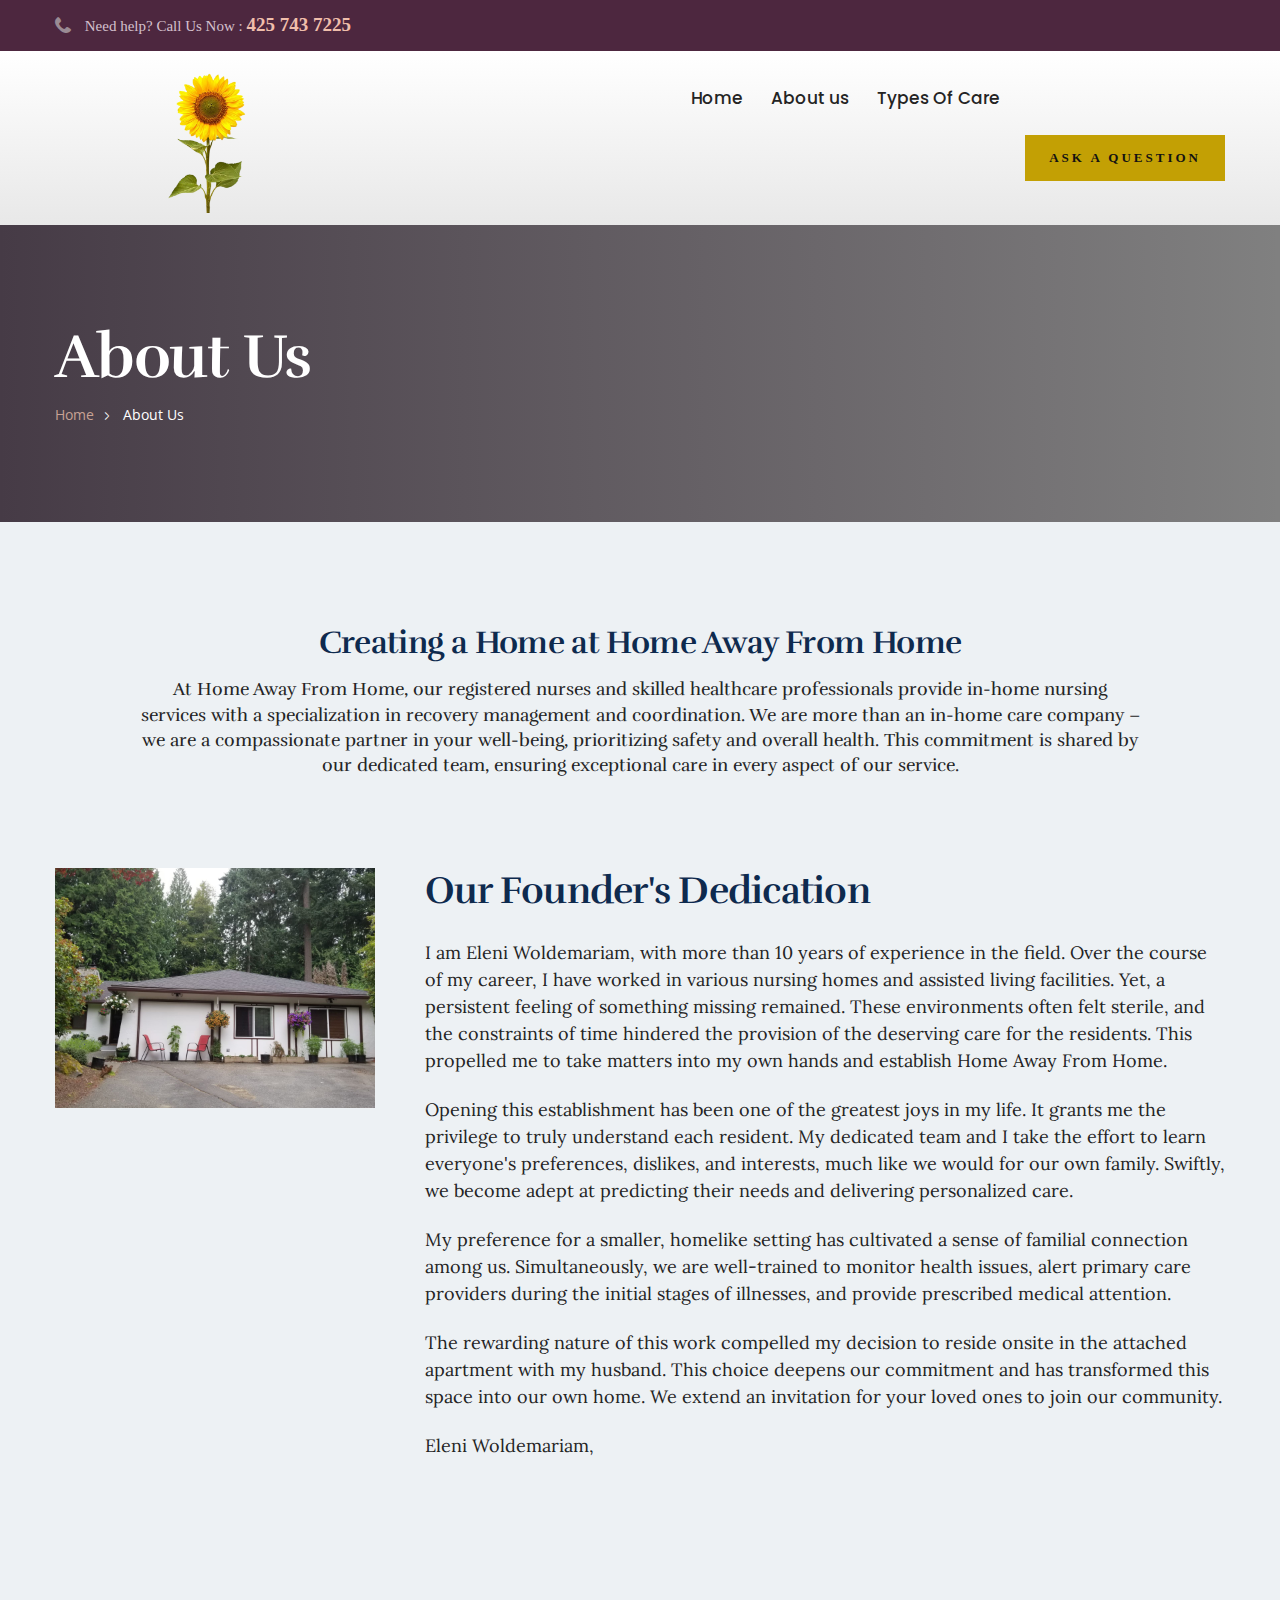
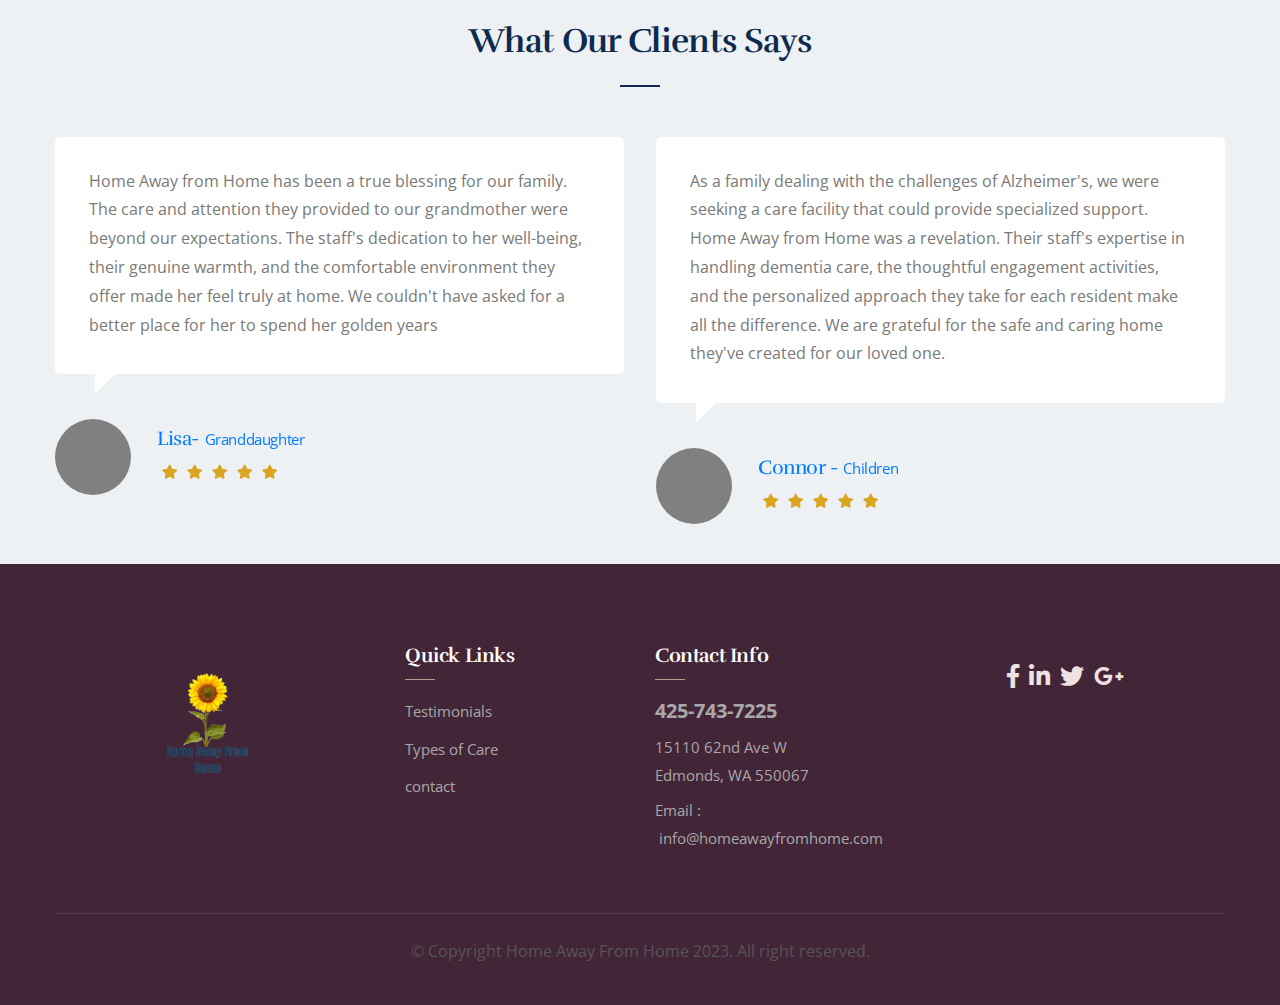
<file: about.html>
<!DOCTYPE html>
<html lang="en">

<head>
	<meta charset="utf-8">
	<title>Home Away From Home - Elder Care HTML Template | About Us</title>
	<!-- Stylesheets -->
	<link href="css/bootstrap.css" rel="stylesheet">
	<link href="css/style.css" rel="stylesheet">
	<link href="css/responsive.css" rel="stylesheet">

	<link rel="shortcut icon" href="images/favicon.png" type="image/x-icon">
	<link rel="icon" href="images/favicon.png" type="image/x-icon">

	<!-- Responsive -->
	<meta http-equiv="X-UA-Compatible" content="IE=edge">
	<meta name="viewport" content="width=device-width, initial-scale=1.0, maximum-scale=1.0, user-scalable=0">
	<!--[if lt IE 9]><script src="https://cdnjs.cloudflare.com/ajax/libs/html5shiv/3.7.3/html5shiv.js"></script><![endif]-->
	<!--[if lt IE 9]><script src="js/respond.js"></script><![endif]-->
</head>

<body>

	<div class="page-wrapper">
		<!-- Preloader -->
		<div class="preloader"></div>

		<header class="main-header">
			<!--Header Top-->
			<div class="header-top">
				<div class="auto-container clearfix">
					<div class="top-left clearfix">
						<div class="text"><span class="icon flaticon-phone-receiver"></span> Need help? Call Us Now : <a
								href="tel:425-743-7225" class="number">425 743 7225</a></div>
					</div>
					<div class="top-right clearfix">
					</div>
				</div>
			</div>
			<!-- End Header Top -->

			<!-- Header Upper -->
			<div class="header-upper">
				<div class="inner-container">
					<div class="auto-container clearfix">
						<!--Info-->
						<div class="logo-outer">
							<div class="logo"><a href="index.html"><img src="images/medicare.png" alt=""></a></div>
						</div>

						<!--Nav Box-->
						<div class="nav-outer clearfix">
							<!--Mobile Navigation Toggler For Mobile-->
							<div class="mobile-nav-toggler"><span class="icon flaticon-menu-button"></span></div>
							<nav class="main-menu navbar-expand-md navbar-light">
								<div class="navbar-header">
									<!-- Togg le Button -->
									<button class="navbar-toggler" type="button" data-toggle="collapse"
										data-target="#navbarSupportedContent" aria-controls="navbarSupportedContent"
										aria-expanded="false" aria-label="Toggle navigation">
										<span class="icon flaticon-menu"></span>
									</button>
								</div>

								<div class="collapse navbar-collapse clearfix" id="navbarSupportedContent">
									<ul class="navigation clearfix nav-icon">
										<li><a href="index.html">Home</a>
										</li>
										<li><a href="about.html">About us</a>
										</li>
										<li><a id="home" href="index.html#services">Types Of Care</a>
										</li>
									</ul>
								</div>
							</nav>
							<!-- Main Menu End-->

							<!-- Main Menu End-->
							<div class="outer-box clearfix">
								<!-- Button Box -->
								<div class="btn-box">
									<a href="contact.html" class="theme-btn btn-style-one"><span class="txt">Ask a
											Question</span></a>
								</div>
							</div>
						</div>
					</div>
				</div>
			</div>
			<!--End Header Upper-->

			<!-- Mobile Menu  -->
			<div class="mobile-menu">
				<div class="menu-backdrop"></div>
				<div class="close-btn"><span class="icon flaticon-cancel-1"></span></div>

				<!--Here Menu Will Come Automatically Via Javascript / Same Menu as in Header-->
				<nav class="menu-box">
					<div class="nav-logo"><a href="index.html"><img src="images/nav-logo.png" alt="" title=""></a></div>

					<ul class="navigation clearfix"><!--Keep This Empty / Menu will come through Javascript--></ul>
				</nav>
			</div><!-- End Mobile Menu -->

		</header>
		<!-- End Main Header -->

		<!--Page Title-->
		<section class="page-title" style="background-image:url(images/background/3.jpg)">
			<div class="auto-container">
				<h2>About us</h2>
				<ul class="page-breadcrumb">
					<li><a href="index.html">home</a></li>
					<li>About us</li>
				</ul>
			</div>
		</section>
		<!--End Page Title-->

		<!-- Mission Section -->
		<section class="mission-section style-two">
			<div class="auto-container">
				<!-- Title Box -->
				<div class="title-box">
					<h2> Creating a Home at Home Away From Home</h2>
					<div class="bold-text"> At Home Away From Home, our registered nurses and skilled healthcare
						professionals provide in-home nursing services with a specialization in recovery management and
						coordination. We are more than an in-home care company – we are a compassionate partner in your
						well-being, prioritizing safety and overall health. This commitment is shared by our dedicated
						team, ensuring exceptional care in every aspect of our service.</div>

				</div>
				<div class="row clearfix">

					<!-- Image Column -->
					<div class="image-column col-lg-3 col-md-4 col-sm-12">
						<div class="inner-column">
							<div class="image">
								<img src="images/main-slider/1.jpg" alt="" />
							</div>
						</div>
					</div>

					<!-- Content Column -->
					<div class="content-column col-lg-9 col-md-8 col-sm-12">
						<div class="inner-column">
							<h2>Our Founder's Dedication</h2>
							<div class="bold-text">
								I am Eleni Woldemariam, with more than 10 years of experience in the field. Over the course of my career, I have worked in various nursing homes and assisted living facilities. Yet, a persistent feeling of something missing remained. These environments often felt sterile, and the constraints of time hindered the provision of the deserving care for the residents. This propelled me to take matters into my own hands and establish Home Away From Home.</div>
							
							<div class="bold-text">
								Opening this establishment has been one of the greatest joys in my life. It grants me the privilege to truly understand each resident. My dedicated team and I take the effort to learn everyone's preferences, dislikes, and interests, much like we would for our own family. Swiftly, we become adept at predicting their needs and delivering personalized care.</div>
							
							<div class="bold-text">
								My preference for a smaller, homelike setting has cultivated a sense of familial connection among us. Simultaneously, we are well-trained to monitor health issues, alert primary care providers during the initial stages of illnesses, and provide prescribed medical attention.</div>
					
							<div class="bold-text">
								The rewarding nature of this work compelled my decision to reside onsite in the attached apartment with my husband. This choice deepens our commitment and has transformed this space into our own home. We extend an invitation for your loved ones to join our community.</div>
								<div class="bold-text">Eleni Woldemariam,</div>
							
						</div>


					</div>


				</div>

			</div>

	</div>
	</div>

	</div>
	</div>
	</section>
	<!-- End Mission Section -->

	<!-- Testimonial Section -->
	<section class="testimonial-section">
		<div class="auto-container">
			<!-- Sec Title Two -->
			<div class="sec-title-two warning centered">
				<h2>What Our Clients Says</h2>
			</div>

			<div class="testimonial-carousel owl-carousel owl-theme">

				<!-- Testimonial Block -->
				<div class="testimonial-block">
					<div class="inner-box">
						<div class="content-box">
							<div class="text">Home Away from Home has been a true blessing for our family. The care and
								attention they provided to our grandmother were beyond our expectations. The staff's
								dedication to her well-being, their genuine warmth, and the comfortable environment they
								offer made her feel truly at home. We couldn't have asked for a better place for her to
								spend her golden years </div>
						</div>
						<div class="lower-box">
							<div class="box-inner">
								<div class="image">
									<img src="images/resource/author-1.jpg" alt="" />
								</div>
								<h3 class="text-primary">Lisa- <span>Granddaughter</span></h3>
								<div class="rating ">
									<span class="fa fa-star"></span>
									<span class="fa fa-star"></span>
									<span class="fa fa-star"></span>
									<span class="fa fa-star"></span>
									<span class="fa fa-star"></span>
								</div>
							</div>
						</div>
					</div>
				</div>

				<!-- Testimonial Block -->
				<div class="testimonial-block">
					<div class="inner-box">
						<div class="content-box">
							<div class="text">As a family dealing with the challenges of Alzheimer's, we were seeking a
								care facility that could provide specialized support. Home Away from Home was a
								revelation. Their staff's expertise in handling dementia care, the thoughtful engagement
								activities, and the personalized approach they take for each resident make all the
								difference. We are grateful for the safe and caring home they've created for our loved
								one.</div>
						</div>
						<div class="lower-box">
							<div class="box-inner">
								<div class="image">
									<img src="images/resource/author-1.jpg" alt="" />
								</div>
								<h3 class="text-primary">Connor - <span>Children</span></h3>
								<div class="rating">
									<span class="fa fa-star"></span>
									<span class="fa fa-star"></span>
									<span class="fa fa-star"></span>
									<span class="fa fa-star"></span>
									<span class="fa fa-star"></span>
								</div>
							</div>
						</div>
					</div>
				</div>

				<!-- Testimonial Block -->
				<div class="testimonial-block">
					<div class="inner-box">
						<div class="content-box">
							<div class="text">When our mother, Evelyn, was diagnosed with Alzheimer's, we were
								overwhelmed. Then we found Home Away from Home, and it was like finding a sanctuary. The
								staff's expertise in dementia care, their patience, and the innovative activities they
								offered gave us hope. We're grateful that Evelyn spent her final years in such a
								supportive and nurturing environment</div>
						</div>
						<div class="lower-box">
							<div class="box-inner">
								<div class="image">
									<img src="images/resource/author-1.jpg" alt="" />
								</div>
								<h3 class="text-primary">Mark John - <span>Children</span></h3>
								<div class="rating">
									<span class="fa fa-star"></span>
									<span class="fa fa-star"></span>
									<span class="fa fa-star"></span>
									<span class="fa fa-star"></span>
									<span class="fa fa-star"></span>
								</div>
							</div>
						</div>
					</div>
				</div>

				<!-- Testimonial Block -->
				<div class="testimonial-block">
					<div class="inner-box">
						<div class="content-box">
							<div class="text">Our father, Richard, underwent heart surgery, and we were anxious about
								his recovery. Home Away from Home provided the ideal solution. The personalized care
								plan, the attentiveness of the nurses, and the in-house doctor's availability made all
								the difference. Richard's strength and health improved remarkably, thanks to the
								exceptional care he received.</div>
						</div>
						<div class="lower-box">
							<div class="box-inner">
								<div class="image">
									<img src="images/resource/author-1.jpg" alt="" />
								</div>
								<h3 class="text-primary">Robert and Linda Miller- <span>Children</span></h3>
								<div class="rating">
									<span class="fa fa-star"></span>
									<span class="fa fa-star"></span>
									<span class="fa fa-star"></span>
									<span class="fa fa-star"></span>
									<span class="fa fa-star"></span>
								</div>
							</div>
						</div>
					</div>
				</div>

			</div>

		</div>
	</section>

	<!--Main Footer-->
	<footer class="main-footer">
		<div class="auto-container">
			<!--Widgets Section-->
			<div class="widgets-section">
				<div class="row clearfix">

					<!--big column-->
					<div class="big-column col-lg-6 col-md-12 col-sm-12">
						<div class="row clearfix">

							<!--Footer Column-->
							<div class="footer-column col-lg-7 col-md-6 col-sm-12">
								<div class="footer-widget logo-widget">
									<div class="logo">
										<a href="index.html"><img src="images/MedicareLogoSunflower.png" alt="" /></a>
									</div>
								</div>
							</div>

							<!--Footer Column-->
							<div class="footer-column col-lg-5 col-md-6 col-sm-12">
								<div class="footer-widget links-widget">
									<h2>Quick links</h2>
									<div class="widget-content">
										<ul class="list">
											<li><a href="/review.html">Testimonials</a></li>
											<li><a href="index.html#home">Types of Care</a></li>
											<li><a href="contact.html">contact</a></li>
										</ul>
									</div>
								</div>
							</div>

						</div>
					</div>

					<!--big column-->
					<div class="big-column col-lg-6 col-md-12 col-sm-12">
						<div class="row clearfix">

							<!--Footer Column-->
							<div class="footer-column col-lg-5 col-md-6 col-sm-12">
								<div class="footer-widget contact-widget">
									<h2>Contact Info</h2>
									<div class="widget-content">
										<a href="tel:1800-574-9687" class="contact-number">425-743-7225</a>
										<ul>
											<li>15110 62nd Ave W<br> Edmonds, WA 550067</li>
											<li>Email :<a href="mailto:info@homeawayfromhome.com">
													info@homeawayfromhome.com</a></li>
										</ul>
									</div>
								</div>
							</div>

							<!--Footer Column-->
							<div class="footer-column col-lg-7 col-md-6 col-sm-12">
								<div class="social-container">
									<div class="social-emoji">
										<ul class="social-icons">
											<li><a href="#"><span class="fab fa-facebook-f"></span></a></li>
											<li><a href="#"><span class="fab fa-linkedin-in"></span></a></li>
											<li><a href="#"><span class="fab fa-twitter"></span></a></li>
											<li><a href="#"><span class="fab fa-google-plus-g"></span></a></li>
										</ul>
									</div>
								</div>
							</div>

						</div>
					</div>

				</div>
			</div>

			<!--Footer Bottom-->
			<div class="footer-bottom clearfix">
				<div class="pull-left">
					<div class="copyright">
						<p>&copy; Copyright Home Away From Home 2023. All right reserved.
					</div>
				</div>
			</div>
	</footer>

	</div>
	<!--End pagewrapper-->

	<!--Scroll to top-->
	<div class="scroll-to-top scroll-to-target" data-target="html"><span class="fa fa-angle-up"></span></div>

	<!--Scroll to top-->
	<script src="js/jquery.js"></script>
	<script src="js/popper.min.js"></script>
	<script src="js/jquery-ui.js"></script>
	<script src="js/bootstrap.min.js"></script>
	<script src="js/jquery.fancybox.js"></script>
	<script src="js/owl.js"></script>
	<script src="js/wow.js"></script>
	<script src="js/appear.js"></script>
	<script src="js/script.js"></script>
</body>

</html>
</file>
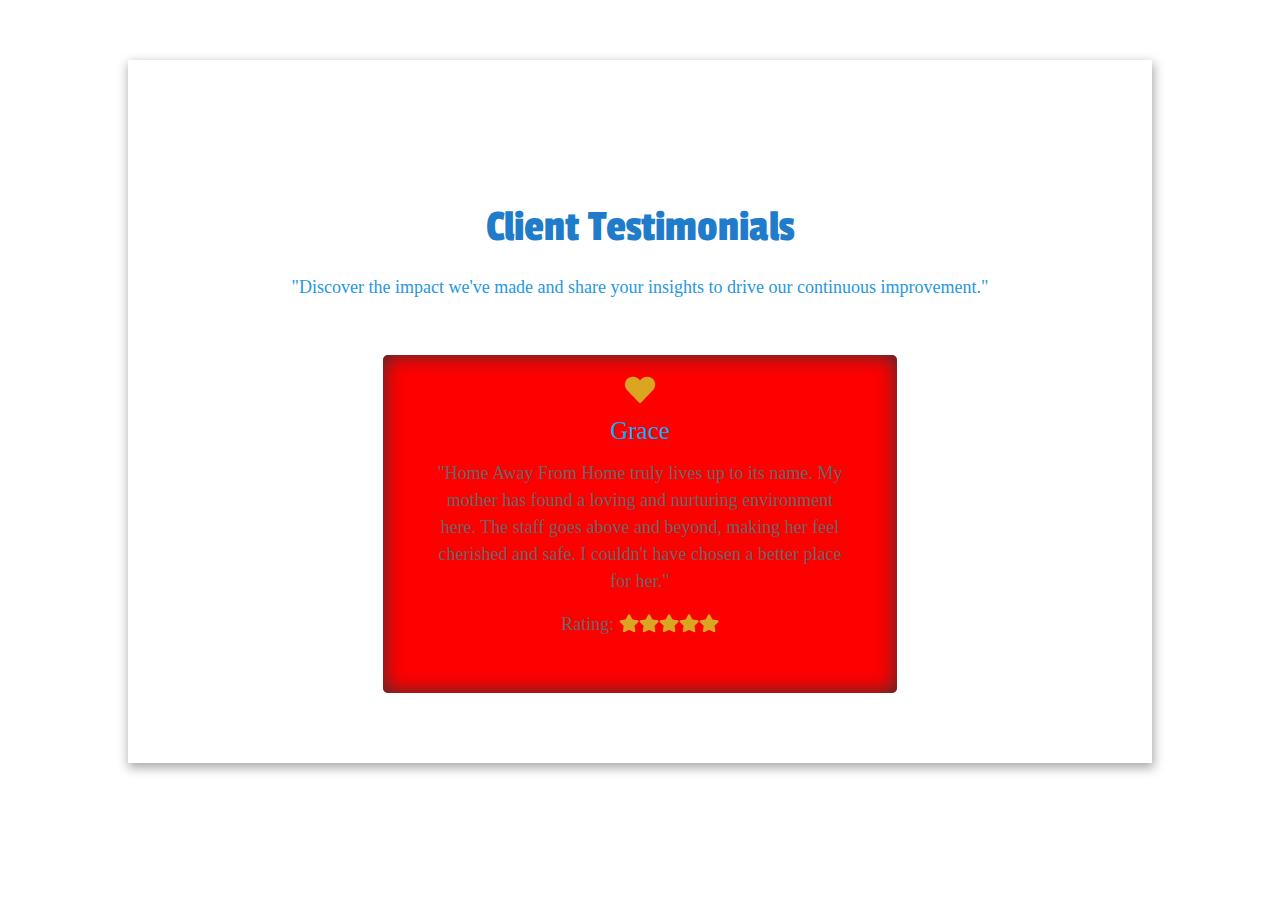
<file: feedback.html>
<!DOCTYPE html>
<html lang="en">

<head>
  <meta charset="UTF-8">
  <meta name="viewport" content="width=device-width, initial-scale=1.0">
  <link rel="stylesheet" href="https://maxcdn.bootstrapcdn.com/bootstrap/4.5.2/css/bootstrap.min.css">
  <link rel="stylesheet" href="https://cdnjs.cloudflare.com/ajax/libs/font-awesome/5.15.3/css/all.min.css">
  <title>Review Carousel App</title>
  <link href="https://fonts.googleapis.com/css2?family=Passion+One:wght@700&display=swap" rel="stylesheet">
  <link rel="stylesheet" href="css/feedback.css">
</head>

<body>
  <div id="feedback-form" class="container">
    <!-- Review form -->
    <!-- <form id="reviewForm">
      <div class="form-group">
        <h3 class="testimonials text-center mt-2 mb-2">Welcome!</h3>
        <label for="reviewerName">Your Name:</label>
        <input type="text" class="form-control" id="reviewerName" required>
      </div>
      <div class="form-group">
        <label for="reviewText">Your Review:</label>
        <textarea class="form-control" id="reviewText" rows="4" required></textarea>
      </div>
      <div class="form-group">
        <label for="rating">Rating:</label>
        <select class="form-control" id="rating" required>
          <option value="1">1 Star</option>
          <option value="2">2 Stars</option>
          <option value="3">3 Stars</option>
          <option value="4">4 Stars</option>
          <option value="5">5 Stars</option>
        </select>
      </div>
      <button type="submit" class="btn btn-primary btn-block">Submit Review</button>
    </form> -->

    <h3 class="testimonials text-center">Client Testimonials</h3>
    <p class="client-p">
      "Discover the impact we've made and share your insights to drive our continuous improvement."</p>
    <!-- Review carousel -->
    <div class="mt-4 carousel-container">
      <div id="reviewCarousel" class="carousel slide" data-ride="carousel" data-interval="3000"
        aria-label="Review Carousel">
        <div class="carousel-inner" aria-live="polite">
          <!-- Hardcoded reviews -->
          <div class="carousel-item active">
            <div class="card">
              <div class="card-body">
                <i class="fas fa-heart reviewer-icon" alt="Reviewer Icon"></i>
                <h5 class="card-title">Grace</h5>
                <p class="card-text">"Home Away From Home truly lives up to its name. My mother has found a loving and
                  nurturing environment here. The staff goes above and beyond, making her feel cherished and safe. I
                  couldn't have chosen a better place for her."</p>
                <p class="card-text">Rating: <i class="fas fa-star"></i><i class="fas fa-star"></i><i
                    class="fas fa-star"></i><i class="fas fa-star"></i><i class="fas fa-star"></i></p>
              </div>
            </div>
          </div>
          <div class="carousel-item ">
            <div class="card">
              <div class="card-body">
                <i class="fas fa-smile reviewer-icon" alt="Reviewer Icon"></i>
                <h5 class="card-title">Robert</h5>
                <p class="card-text">"I am incredibly grateful for the care my grandfather receives at Home Away From
                  Home. The dedication and compassion of the staff are unmatched. Knowing he is in such capable hands
                  gives my family peace of mind."</p>
                <p class="card-text">Rating: <i class="fas fa-star"></i><i class="fas fa-star"></i><i
                    class="fas fa-star"></i><i class="fas fa-star"></i><i class="fas fa-star"></i></p>
              </div>
            </div>
          </div>
          <div class="carousel-item ">
            <div class="card">
              <div class="card-body">
                <i class="fas fa-thumbs-up reviewer-icon" alt="Reviewer Icon"></i>
                <h5 class="card-title">Fetene</h5>
                <p class="card-text">"Home Away From Home has been a blessing for my family. The facility is
                  well-maintained, and the personalized care plans make all the difference... The staff's kindness and
                  patience create a warm atmosphere that truly feels like home."</p>
                <p class="card-text">Rating: <i class="fas fa-star"></i><i class="fas fa-star"></i><i
                    class="fas fa-star"></i><i class="fas fa-star"></i><i class="fas fa-star"></i></p>
              </div>
            </div>
          </div>
          <div class="carousel-item">
            <div class="card">
              <div class="card-body">
                <i class="fas fa-check-circle reviewer-icon" alt="Reviewer Icon"></i>
                <h5 class="card-title">Emily</h5>
                <p class="card-text">"I can't thank Home Away From Home enough for the wonderful care they provide to my
                  aunt. The staff treats her like family, and she's made friends among the residents. The facility's
                  attention to detail and personalized care plans make all the difference."</p>
                <p class="card-text">Rating: <i class="fas fa-star"></i><i class="fas fa-star"></i><i
                    class="fas fa-star"></i><i class="fas fa-star"></i><i class="fas fa-star"></i></p>
              </div>
            </div>
          </div>
          <!-- Dynamic reviews will be added here -->
        </div>
      </div>
    </div>

  </div>

  <script src="https://ajax.googleapis.com/ajax/libs/jquery/3.5.1/jquery.min.js"></script>
  <script src="https://maxcdn.bootstrapcdn.com/bootstrap/4.5.2/js/bootstrap.min.js"></script>
  <script src="js/feedback.js"></script>
</body>

</html>
</file>
<file: css/responsive.css>
/* Care-Giver - HTML Template  */

@media only screen and (max-width: 1600px){
	
}

@media only screen and (max-width: 1400px){
	
}

@media only screen and (max-width: 1140px){
	
	.main-menu .navigation > li{
		margin-right:20px;
	}
	
	.header-style-three,
	.header-style-four{
		position:relative;
		background-color:#4d273f;
	}
	
	.sidebar-page-container .sidebar-side .sidebar{
		padding-left:0px;
	}
	
	.gallery-section-two .outer-container{
		padding:0px 0px;
	}
	
	.sticky-header .main-menu .navigation > li{
		margin-left:25px !important;
	}
	
	.header-style-five .main-menu .navigation > li{
		margin-right:30px;
	}
	
	.main-slider h2{
		font-size:50px;
	}
	
	.fluid-section-one .content-column{
		padding:95px 60px 80px 15px;
	}
	
	.service-block-three .inner-box .overlay-box .overlay-inner{
		padding:30px 20px;
	}
	
	.service-block-three .inner-box .overlay-box .content h3{
		font-size:17px;
	}

	.trust-section .lower-box{
		padding:0px;
		text-align:center;
	}
	
	.trust-section .lower-box .pull-left,
	.trust-section .lower-box .pull-right{
		width:100%;
	}
	
	.trust-section .lower-box .text{
		margin-bottom:22px;
	}
	
	.meeting-section .image-column .inner-column,
	.healthcare-section .image-column .inner-column,
	.quality-section .images-column .inner-column,
	.contact-form-section .info-column .inner-column{
		padding-left:0px;
	}
	
	.service-block-five .inner-box .content h3 a br{
		display:none;
	}
	
	.blog-classic.padding-right, .blog-single.padding-right{
		padding-right:0px;
	}
	
}

@media only screen and (min-width: 768px){
	.main-menu .navigation > li > ul,
	.main-menu .navigation > li > ul > li > ul{
		display:block !important;
		visibility:hidden;
		opacity:0;
	}
}

@media only screen and (max-width: 1023px){

	.header-top-two .top-left .apply,
	.fixed-header .sticky-header,
	.main-header .outer-box .btn-box{
		display: none;
	}


	.page-title{
		padding: 70px 0;
	}

	.page-title h1{
		font-size: 34px;
	}
	
	.main-menu .navigation > li{
		margin-right:15px;
	}
	
	.main-menu .navigation > li > a{
		font-size:15px;
	}
	
	.main-header .header-top .top-left,
	.main-header .header-top .top-right{
		width:100%;
		text-align:center;
	}
	
	.main-header .change-language,
	.main-header .language{
		display:none;
	}
	
	.main-header .header-top .info-list{
		display:inline-block;
		float:none;
	}

	.main-header .header-top .top-left .text{
		padding-bottom:0px;
	}
	
	.fixed-header .header-upper, .fixed-header .header-lower{
		position:relative;
	}
	
	.fixed-header .main-menu .navigation > li{
		padding:30px 0px;
	}
	
	.fixed-header .header-upper .logo-outer{
		padding:12px 0px;
	}
	
	.header-style-five .outer-box{
		display:none;
	}
	
	.location-form-section .inner-container{
		margin-top:60px;
		padding:15px 30px 30px;
	}
	
	.header-style-five.fixed-header .main-menu .navigation > li{
		padding:17px 0px;
	}
	
	.header-style-five.fixed-header .header-upper .logo-outer{
		padding:20px 0px;
	}
	
	.fluid-section-one .content-column{
		width:100%;
		padding-right:15px;
	}
	
	.fluid-section-one .image-column{
		position:relative;
		width:100%;
		top:0px;
	}
	
	.fluid-section-one .content-column .content-box{
		max-width:100%;
	}
	
	.fluid-section-one .image-column .image{
		display:block;
	}
	
	.call-to-action-section h2{
		font-size:42px;
	}
	
	.call-to-action-section{
		padding:100px 0px;
	}
	
	.call-to-action-section .text{
		font-size:24px;
		max-width:100%;
	}
	
	.news-block .inner-box .lower-content h3 a br{
		display:none;
	}
	
	.location-form-section .inner-container .inner-content h3{
		position:relative;
		margin-bottom:30px;
	}
	
	.location-form-section .inner-container .inner-content{
		padding-left:0px;
	}
	
	.contact-info-section{
		background-color:#c8a294;
	}
	
	.contact-info-section .info-box{
		margin-bottom:35px;
	}
	
	.contact-info-section .info-box:last-child{
		margin-bottom:0px;
	}
	
	.contact-info-section .inner-container.margin{
		margin:0px;
		padding-left:0px;
		padding-right:0px;
	}
	
	.welcome-section{
		padding-top:100px;
	}
	
	.gallery-section-two .project-tab .product-tab-btns .p-tab-btn{
		margin:0px 10px;
		font-size:18px;
	}
	
	.page-title h2{
		font-size:50px;
	}
	
}

@media only screen and (max-width: 767px){

	.main-header .top-left{
		display: none;
	}

	.main-header .header-upper .nav-outer{
		float:right;
		width:auto;
	}
	
	.header-style-five .header-lower .nav-outer{
		float:none;	
	}

	.main-header .main-box .logo-box{
		width: auto;
		padding: 10px 0px;
	}

	.main-header .main-menu{
		padding-top: 0px;
		width: 100%;
		margin: 0px;
	}
	
	.main-header .nav-outer .main-menu{
		display: none !important;
	}

	.main-header .nav-outer .mobile-nav-toggler{
		display: block;
	}
	
	.header-style-five .header-lower .nav-outer .mobile-nav-toggler{
		float:right;
		padding:11px 0px;
	}

	.main-menu .navbar-header {
	    position: relative;
	    float: none;
	    display: block;
	    text-align: right;
	    width: 100%;
	    padding: 10px 0px 10px;
	    right: 0px;
	}

	.main-header .top-right > ul > li{
		padding-left: 0;
		border-left: 0;
	}
	
	.contact-info-section .info-box:before,
	.sec-title .text:before,
	.main-header .outer-box{
		display: none;
	}

	.main-menu .collapse {
	   max-height:400px;
		overflow:auto;
		float:none;
		width:100%;
		padding:10px 0px 0px;
		border:none;
		margin:0px 0px 15px;
		-ms-border-radius:0px;
		-moz-border-radius:0px;
		-webkit-border-radius:0px;
		-o-border-radius:0px;
		border-radius:0px;
		box-shadow:none;
   }
   
	.main-menu .collapse.in,
	.main-menu .collapsing{
		padding:10px 0px 0px;
		border:none;
		margin:0px 0px 15px;
		-ms-border-radius:0px;
		-moz-border-radius:0px;
		-webkit-border-radius:0px;
		-o-border-radius:0px;
		border-radius:0px;
		box-shadow:none;	
	}

	.navbar-dark .navbar-toggler{
		border:0;
		padding: 0;
	}

	.navbar-toggler .icon{
		position: relative;
		font-size: 28px;
		line-height: 1.2em;
		color: #ffffff;
	}

	.navbar-light .navbar-toggler{
		display: inline-block;
		z-index: 12;
		width: 50px;
		height: 40px;
		float: none;
		padding: 0px;
		text-align: center;
		border-radius: 0px;
		background: #4d273f;
		border: 1px solid #4d273f;
	}
	
	.main-menu .navbar-header .navbar-toggler .icon-bar{
		position: relative;
		background: #ffffff;
		height: 2px;
		width: 26px;
		display: block;
		margin:0 auto;
		margin:5px 11px;
	}

	.main-menu .navbar-collapse > .navigation{
		float:none !important;
		margin:0px !important;
		width:100% !important;
		border:1px solid #ffffff;
		border-top:none;
	}
	
	.main-menu .navbar-collapse > .navigation > li{
		margin:0px !important;
		float:none !important;
		padding:0px !important;
		width:100%;
	}
	
	.main-menu .navigation > li > a,
	.main-menu .navigation > li > ul:before{
		border:none;	
	}
	
	.main-menu .navbar-collapse > .navigation > li > a{
		padding:10px 10px !important;
		border:none !important;
		font-size:15px !important;
	}
	
	.main-menu .navigation li.dropdown > a:after,
	.main-menu .navigation > li.dropdown > a:before,
	.main-menu .navigation > li > ul > li > a::before,
	.main-menu .navigation > li > ul > li > ul > li > a::before{
		color:#ffffff !important;
		right:15px;
		font-size:16px;
		display:none !important;
	}
	
	.main-menu .navbar-collapse > .navigation > li > ul,
	.main-menu .navbar-collapse > .navigation > li > ul > li > ul{
		position:relative;
		border:none;
		float:none;
		visibility:visible;
		opacity:1;
		display:none;
		margin:0px;
		left:auto !important;
		right:auto !important;
		top:auto !important;
		padding:0px;
		outline:none;
		width:100%;
		background:#4d273f;
		-webkit-border-radius:0px;
		-ms-border-radius:0px;
		-o-border-radius:0px;
		-moz-border-radius:0px;
		border-radius:0px;
		transition:none !important;
		-webkit-transition:none !important;
		-ms-transition:none !important;
		-o-transition:none !important;
		-moz-transition:none !important;
		-webkit-transform: scale(1);
	    -ms-transform: scale(1);
	    -moz-transform: scale(1);
	    transform: scale(1);
		-webkit-box-shadow:none;
		-ms-box-shadow:none;
		-moz-box-shadow:none;
		box-shadow:none;
	}
		
	.main-menu .navbar-collapse > .navigation > li > ul,
	.main-menu .navbar-collapse > .navigation > li > ul > li > ul{
		border-top:1px solid rgba(255,255,255,1) !important;	
	}
	
	.main-menu .navbar-collapse > .navigation > li,
	.main-menu .navbar-collapse > .navigation > li > ul > li,
	.main-menu .navbar-collapse > .navigation > li > ul > li > ul > li{
		border-top:1px solid rgba(255,255,255,1) !important;
		border-bottom:none;
		opacity:1 !important;
		top:0px !important;
		left:0px !important;
		visibility:visible !important;
	}
	
	.main-menu .navbar-collapse > .navigation > li > ul > li:first-child,
	.main-menu .navbar-collapse > .navigation > li > ul > li > ul > li:first-child{
		border-top:none !important;	
	}
	
	.main-menu .navbar-collapse > .navigation > li:first-child{
		border:none;	
	}
	
	.main-menu .navbar-collapse > .navigation > li > a,
	.main-menu .navbar-collapse > .navigation > li > ul > li > a,
	.main-menu .navbar-collapse > .navigation > li > ul > li > ul > li > a{
		padding:12px 20px !important;
		line-height:22px;
		color:#ffffff;
		font-weight:500;
		font-size:15px;
		background:#4d273f;
		text-align:left;
	}
	
	.main-menu .navbar-collapse > .navigation > li > a:hover,
	.main-menu .navbar-collapse > .navigation > li > a:active,
	.main-menu .navbar-collapse > .navigation > li > a:focus{
		background:#ff5926;
	}
	
	.main-menu .navbar-collapse > .navigation > li:hover > a,
	.main-menu .navbar-collapse > .navigation > li > ul > li:hover > a,
	.main-menu .navbar-collapse > .navigation > li > ul > li > ul > li:hover > a,
	.main-menu .navbar-collapse > .navigation > li.current > a,
	.main-menu .navbar-collapse > .navigation > li.current-menu-item > a{
		background:#4d273f;
		color:#ffffff !important;
	}
	
	.main-menu .navbar-collapse > .navigation li.dropdown .dropdown-btn{
		display:block;
	}

	.main-menu .navigation > li > ul > li > ul > li,
	.main-menu .navigation > li > ul > li{
		padding-left: 0px;
		padding-right: 0px;
	}

	.main-menu .navigation > li > ul > li > ul > li > a,
	.main-menu .navigation > li > ul > li > a{
		border-bottom: 0;
	}
	
	.header-style-two .navbar-light .navbar-toggler,
	.header-style-three .navbar-light .navbar-toggler,
	.header-style-four .navbar-light .navbar-toggler,
	.header-style-five .navbar-light .navbar-toggler{
		border:1px solid #ffffff;
		background:#ffffff;
		border-radius:3px;
	}
	
	.header-style-two .navbar-light .navbar-toggler .icon,
	.header-style-three .navbar-light .navbar-toggler .icon,
	.header-style-four .navbar-light .navbar-toggler .icon,
	.header-style-five .navbar-light .navbar-toggler .icon{
		color:#4d273f;	
	}
	
	.header-top-two .top-right .social-links{
		float:none;
	}
	
	.header-top-two .top-right{
		width:100%;
		text-align:center;
	}
	
	.header-style-five .header-upper .info-outer .info-box{
		padding-left:0px;
		width:100%;
		margin-bottom:22px;
		text-align:center;
	}
	
	.header-style-five .header-upper .info-outer .info-box .icon{
		position:relative;
		top:0px;
		margin-bottom:10px;
	}
	
	.header-style-five .header-upper .info-outer{
		width:100%;
		padding-top:0px;
	}
	
	.header-style-five .header-upper .logo-outer{
		width:100%;
		text-align:center;
	}
	
	.header-style-five .outer-box{
		display:block;
		position:absolute;
		left:0px;
		top:0px;
	}
	
	.header-style-five .search-form-box .form-group input{
		height:60px;
	}
	
	.header-style-five .search-form-box .form-group button{
		line-height:60px;
	}
	
	.healthcare-section .content-column h2,
	.main-slider h2{
		font-size:30px;
	}
	
	.main-slider .text{
		font-size:16px;
	}
	
	.services-section-two .owl-nav{
		position:relative;
		top:0px;
	}
	
	.services-section-two .owl-nav .owl-prev,
	.services-section-two .owl-nav .owl-next{
		margin-left:0px;
		margin-right:10px;
	}
	
	.service-block-three .inner-box{
		min-height:auto;
	}
	
	.service-block-three .inner-box .overlay-box{
		position:relative;
	}
	
	.service-block-three .inner-box .overlay-box .overlay-inner .overlay-content,
	.service-block-three .inner-box .overlay-box .overlay-inner{
		position:relative;
		display:block;
	}
	
	.service-block-three .inner-box .overlay-box .content{
		padding-left:0px;
		text-align:center;
	}
	
	.service-block-three .inner-box .overlay-box .content .icon-box{
		position:relative;
		top:0px;
		margin-bottom:20px;
	}
	
	.service-block-three .inner-box .overlay-box .overlay-inner{
		padding:0px 0px;
	}
	
	.meeting-section h2,
	.fluid-section-one .content-column h2,
	.call-to-action-section h2{
		font-size:36px;
	}
	
	.news-section .sec-title .pull-left,
	.news-section .sec-title .pull-right{
		width:100%;
	}
	
	.sec-title .text{
		padding-right:0px;
	}
	
	.postal-form-two .form-group{
		padding-right:0px;
	}
	
	.postal-form-two .form-group input[type="submit"],
	.postal-form-two .form-group button{
		position:relative;
		margin-top:15px;
		width:100%;
	}
	
	.sec-title-two h2,
	.caregiver-container h2,
	.mission-section .title-box h2,
	.service-block-four .inner-box h3,
	.trust-section .title-box h2{
		font-size:32px;
	}
	
	.mission-section .image-column .inner-column{
		margin-right:0px;
	}
	
	.mission-section .content-column .inner-column{
		margin-left:0px;
	}
	
	.contact-info-section .info-box .box-inner{
		padding-left:0px;
		text-align:center;
	}
	
	.contact-info-section .info-box .box-inner .icon{
		position:relative;
		margin-bottom:20px;
	}
	
	.healthcare-section .image-column .inner-column .image.image-2{
		margin:0px;
		border:none;
	}
	
	.healthcare-section .image-column .inner-column .image{
		margin-bottom:12px;
	}
	
	.page-title h2{
		font-size:40px;
	}
	
	.news-block-two .inner-box .lower-content .upper-box .pull-left,
	.news-block-two .inner-box .lower-content .upper-box .pull-right,
	.blog-single .inner-box .lower-content .upper-box .pull-right{
		width:100%;
	}
	
	.caregiver-container .lower-content h3,
	.blog-single .inner-box .lower-content .lower-box h3,
	.news-block-two .inner-box .lower-content .lower-box h3{
		font-size:26px;
	}
	
	.sidebar-page-container .comments-area .comment.reply-comment{
		margin-left:0px;
	}
	
	.sidebar-page-container .comments-area .comment{
		padding-left:0px;
	}
	
	.sidebar-page-container .comments-area .comment-box .author-thumb{
		position:relative;
	}
	
}

@media only screen and (max-width: 599px){
	
	.main-slider .text{
		font-size:15px;
	}
	
	.news-block-two .inner-box .lower-content .upper-box .post-meta li{
		font-size:16px;
	}
	
	.meeting-section h2,
	.fluid-section-one .content-column h2,
	.sec-title-two h2,
	.meeting-section h2,
	.faq-form-section h2,
	.service-block .inner-box .image .overlay-box h3,
	.call-to-action-section-two h2,
	.call-to-action-section h2,
	.sidebar-page-container .contact-widget .widget-content h3,
	.services-detail .inner-box .lower-content h2,
	.contact-form-section .title-box h2,
	.mission-section .content-column h2,
	.services-section-three .title-box h2{
		font-size:30px;
	}
	
	.gallery-section .title-box h2{
		padding:0px;
	}
	
	
	.call-to-action-section .text{
		font-size:20px;
	}
	
	.list-style-three li{
		font-size:18px;
	}
	
	
	
	.gallery-section .title-box h2:before,
	.gallery-section .title-box h2:after{
		display:none;
	}
	
	.postal-section .post-image.image-two{
		left:0px;
	}
	
	.postal-section .post-box{
		padding:35px 30px;
	}
	
	.service-block .inner-box .image .overlay-box .overlay-inner{
		padding-left:15px;
		padding-right:15px;
	}
	
	.trust-section .lower-box .text{
		line-height:1.7em;
	}
	
	.services-detail .inner-box .lower-content .service-contact-box{
		font-size:20px;
	}
	
}

@media only screen and (max-width: 479px) {
	
	.faq-section .title-box h2,
	.main-slider h2{
		font-size:24px;
	}
	
	.main-header .header-top .info-list li a{
		padding-right:0px;
		margin-right:6px;
		border:none;
		font-size:12px;
	}
	
	.header-style-five .search-form-box{
		width:210px;
	}
	
	.main-footer .footer-bottom .pull-left,
	.main-footer .footer-bottom .pull-right{
		width:100%;
		text-align:center;
	}
	
	.postal-form .form-group input{
		padding-right:20px;
	}
	
	.postal-form .form-group input[type="submit"],
	.postal-form .form-group button{
		position:relative;
		width:100%;
		margin-top:15px;
	}
	
	.service-block .inner-box:hover .image .overlay-box .content-inner{
		padding-bottom:0px;
	}
	
	.gallery-section-two .project-tab .product-tab-btns .p-tab-btn:after,
	.service-block .inner-box .image .overlay-box .content-inner .btn-box{
		display:none;
	}
	
	.service-block-five .inner-box .content{
		padding-left:0px;
		padding-right:0px;
	}
	
	.accordion-box .block .acc-btn{
		font-size:18px;
	}
	
	.service-block-five .inner-box .content .icon-box{
		position:relative;
		margin-bottom:20px;
	}
	
	.service-block-five{
		margin-bottom:40px;
	}
	
}

/* servicebox */
@media only screen and (min-width: 990px){
.empower-serviceblock{
	display: none;
}
}
</file>
<file: css/feedback.css>
.container{
  /* background-color: #01b0f8; */
  height: 100vh;
  width: 100%;
  margin-top: -100px;
 }
 .carousel-container {
    width: 60%;
    margin: 0 auto;
    /* background-color: red; */
  }
  #reviewForm{
    margin-top: 0px;
    
  }
  .carousel-item p {
    font-size: 18px;
    color: #666666;
    font-family: 'Rufina', serif;
  }
  .reviewer-icon {
    font-size: 30px;
    margin-bottom: 10px;
  }
  .carousel-inner {
    display: flex;
    flex-wrap: nowrap;
  }
  .carousel-item {
    flex: 0 0 auto;
    width: 100%;
    justify-content: center;
    align-items: center;
    text-align: center;
  }
  .card {
    background: #dbd4c742;
    box-shadow: 0 8px 30px -7px #c9dff0;
    margin: 30px 20px;
    padding:0 34px 35px;
    border-radius: 5px;
    border: 0;
    color: #fff;
    font-family: 'Times New Roman', Times, serif;
    box-shadow: inset 0 0 20px #333;
    max-width: 700px;
    background-color: red;
  }
  .card-title {
    color: #01b0f8;
    font-size: 25px;
    line-height: 1.3;
    font-family: 'Rufina', serif;
  }
  .star-rating {
    display: inline-block;
    font-size: 24px;
  }
  .far {
    color: goldenrod;
  }
  .fas {
    color: goldenrod;
  }
  .fa-check-circle {
    color: rgb(243, 102, 21);
  }
  #feedback-form {
  
    width: 80%;
    height: 60%;
    margin: 60px auto;
    /* background-color: #fcfcfc; */
    padding: 20px 50px 40px;
    box-shadow: 1px 4px 10px 1px #aaa;
    font-family: sans-serif;
   
  }
   #feedback-form * {
    box-sizing: border-box;
  }
   #feedback-form h2 {
    text-align: center;
    margin-bottom: 30px;
    margin-top: 20px;
    font-family: 'Gill Sans', 'Gill Sans MT', Calibri, 'Trebuchet MS', sans-serif;
  } 
  #feedback-form input {
    margin-bottom: 15px;
  }
  #feedback-form button[type=submit] {
    display: block;
    margin: 20px auto 0;
    width: 150px;
    height: 40px;
    border-radius: 25px;
    border: none;
    color: #eee;
    font-weight: 700;
    box-shadow: 1px 4px 10px 1px #aaa;
    background: #207cca; /* Old browsers */
    background: -moz-linear-gradient(left, #207cca 0%, #9f58a3 100%); /* FF3.6-15 */
    background: -webkit-linear-gradient(left, #207cca 0%,#9f58a3 100%); /* Chrome10-25,Safari5.1-6 */
    background: linear-gradient(to right, #207cca 0%,#9f58a3 100%); /* W3C, IE10+, FF16+, Chrome26+, Opera12+, Safari7+ */
    filter: progid:DXImageTransform.Microsoft.gradient( startColorstr='#207cca', endColorstr='#9f58a3',GradientType=1 ); /* IE6-9 */
  }

  .testimonials {
    font-family: 'Passion One', cursive;
    font-size: 45px;
    color: #207cca; /* Old browsers */
    color: -moz-linear-gradient(left, #207cca 0%, #9f58a3 100%); /* FF3.6-15 */
    color: -webkit-linear-gradient(left, #207cca 0%,#9f58a3 100%); /* Chrome10-25,Safari5.1-6 */
    color: linear-gradient(to right, #207cca 0%,#9f58a3 100%); /* W3C, IE10+, FF16+, Chrome26+, Opera12+, Safari7+ */
    filter: progid:DXImageTransform.Microsoft.gradient( startColorstr='#207cca', endColorstr='#9f58a3',GradientType=1 ); /* IE6-9 */
    margin-top: 120px;
  }
  .client-p {
    color: #2797e2;
    font-family: 'passion One,', cursive;
    text-align: center;
    font-size: 18px;
    margin-top: 20px;
  }
</file>
<file: css/style.css>
/* CareGiver - Elder Care HTML Template  */

/************ TABLE OF CONTENTS ***************
1. Fonts
2. Reset
3. Global
4. Main Header
5. Header Style Two
6. Header Style Three
7. Header Style Four
8. Header Style Five
9. Sticky Header
10. Page Title
11. Section Title
12. Banner Section
13. Services Section
14. Fluid Section One
15. Call To Action Section
16. Testimonial Section
17. Team Section
18. Postal Section
19. News Section
20. Map Section
21. Main Footer
22. Location Form Section
23. Trust Section
24. Mission Section / Two
25. Gallery Section / Two
26. Contact Form Section
27. Welcome Section
28. Quality Section
29. Appointment Section
30. HealthCare Section
31. Page Title
32. Faq Section
33. Services Detail Section
34. Our Blog
35. Blog Detail Section
36. Started Section
37. CareGiver Section
38. Contact Form Section

**********************************************/

/*** 

====================================================================
	Fonts
====================================================================

 ***/

@import url('https://fonts.googleapis.com/css?family=Lora:400,400i,700,700i|Open+Sans:400,400i,600,600i,700,700i,800,800i|Playfair+Display:400,400i,700,700i,900,900i|Poppins:300,300i,400,400i,500,500i,600,600i,700,700i,800,800i,900,900i|Rufina:400,700');

/* font-family: 'Open Sans', sans-serif;
font-family: 'Poppins', sans-serif;
font-family: 'Rufina', serif;
font-family: 'Lora', serif;
font-family: 'Playfair Display', serif; */

@import url('pe-icon-7-stroke.css');
@import url('simple-line-icons.css');
@import url('fontawesome-all.css');
@import url('animate.css');
@import url('flaticon.css');
@import url('owl.css');
@import url('jquery-ui.css');
@import url('jquery.timepicker.min.css');
@import url('jquery.fancybox.min.css');

/*** 

====================================================================
	Reset
====================================================================

 ***/

*{
	margin:0px;
	padding:0px;
	border:none;
	outline:none;
	font-size: 100%;
}

/*** 

====================================================================
	Global Settings
====================================================================

 ***/

body {
	
	font-size:14px;
	color:#787878;
	line-height:1.6em;
	font-weight:400;
	background:#ffffff;
	-webkit-font-smoothing: antialiased;
	-moz-font-smoothing: antialiased;
	font-family: 'Open Sans', sans-serif;
}

a{
	text-decoration:none;
	cursor:pointer;
	color:#c8a294;
}

a:hover,
a:focus,
a:visited{
	text-decoration:none;
	outline:none;
}

h1,h2,h3,h4,h5,h6 {
	position:relative;
	font-weight:normal;
	margin:0px;
	background:none;
	line-height:1.2em;
	letter-spacing: -0.02em;
	font-family: 'Rufina', serif;
	/* font-family: 'Bungee Spice', cursive; */
	
}

textarea{
	overflow:hidden;	
}

button{
	outline: none !important;
	cursor: pointer;
}

p{
	font-size: 16px;
	line-height: 1.6em;
	font-weight: 400;
	color: #555555;
}

.text{
	font-size: 16px;
	line-height: 1.6em;
	margin: 0;
	/* background-color:#4d273f6e; */
	font-family: 'Cormorant', serif;
	border-radius: 7px;
}

.text-secondary {
	color: rgba(255,255,255,1)!important;
	font-size: 16px;
	font-family: 'Open Sans', sans-serif;
	text-align:start;
}



::-webkit-input-placeholder{color: inherit;}
::-moz-input-placeholder{color: inherit;}
::-ms-input-placeholder{color: inherit;}

.auto-container{
	position:static;
	max-width:1210px;
	padding:0px 20px;
	margin:0 auto;
}

.large-container{
	position:static;
	max-width:1600px;
	padding:0px 15px;
	margin:0 auto;
}

.page-wrapper{
	position:relative;
	margin:0 auto;
	width:100%;
	min-width:300px;
	overflow: hidden;
	z-index: 9;
}

ul,li{
	list-style:none;
	padding:0px;
	margin:0px;	
}

.theme-btn{
	display:inline-block;
	-webkit-transition:all 0.3s ease;
	-moz-transition:all 0.3s ease;
	-ms-transition:all 0.3s ease;
	-o-transition:all 0.3s ease;
	transition:all 0.3s ease;
}

.theme-btn i{
	position: relative;
	display: inline-block;
	font-size: 14px;
	margin-left: 3px;
}

.centered{
	text-align:center !important;
}

/*Btn Style One*/

.btn-style-one{
	position: relative;
	display: inline-block;
	font-size: 13px;
	line-height: 30px;
	color: #131212;
	padding: 8px 24px;
	font-weight: 600;
	overflow: hidden;
	letter-spacing:3px;
	background-color: #c3a004;
	text-transform: uppercase;
	font-family: 'PT Serif', serif;
	margin-top: 60px;
}

.btn-style-one .txt{
	position:relative;
	z-index:1;
}
.btn-box a:link:hover{
	text-decoration: none;
}

.btn-style-one:before{
	position: absolute;
    content: '';
    top: 0;
    left: 0;
    width: 100%;
    height: 100%;
    z-index: 1;
    opacity: 0;
    background-color: #d15c08;
    -webkit-transition: all 0.4s;
    -moz-transition: all 0.4s;
    -o-transition: all 0.4s;
    transition: all 0.4s;
    -webkit-transform: scale(0.5, 1);
    transform: scale(0.5, 1);
	font-family: 'PT Serif', serif;
	font-weight: 400;
}

.btn-style-one:hover::before{
    opacity: 1;
    -webkit-transform: scale(1, 1);
    transform: scale(1, 1);
}

.btn-style-one:hover{
	color: #ffffff;
}

/* Btn Style Two */

.btn-style-two{
	position: relative;
	display: inline-block;
	font-size: 13px;
	line-height: 30px;
	color: #242424;
	padding: 10px 34px;
	font-weight: 600;
	overflow: hidden;
	letter-spacing:2px;
	background-color: #ffffff;
	text-transform: uppercase;
	transition: all 600ms ease;
    -moz-transition: all 600ms ease;
    -webkit-transition: all 600ms ease;
    -ms-transition: all 600ms ease;
    -o-transition: all 600ms ease;
	font-family: 'Poppins', sans-serif;
}

.btn-style-two .txt{
	position:relative;
	z-index:1;
	transition: all 600ms ease;
    -moz-transition: all 600ms ease;
    -webkit-transition: all 600ms ease;
    -ms-transition: all 600ms ease;
    -o-transition: all 600ms ease;
}

.btn-style-two:before{
    content: '';
    position: absolute;
    top: 0;
    bottom: 0;
    left: 0;
	right: -50px;
	transition: all 600ms ease;
    -moz-transition: all 600ms ease;
    -webkit-transition: all 600ms ease;
    -ms-transition: all 600ms ease;
    -o-transition: all 600ms ease;
    border-right: 50px solid transparent;
    border-bottom: 80px solid #c8a294;
    -webkit-transform: translateX(-100%);
    transform: translateX(-100%);
}

.btn-style-two:hover::before{
    -webkit-transform: translateX(-49%);
    transform: translateX(-49%);
}

.btn-style-two:after{
	content: '';
    position: absolute;
    top: 0;
    right: 0;
    bottom: 0;
    left: -50px;
	transition: all 600ms ease;
    -moz-transition: all 600ms ease;
    -webkit-transition: all 600ms ease;
    -ms-transition: all 600ms ease;
    -o-transition: all 600ms ease;
    border-left: 50px solid transparent;
    border-top: 80px solid #c8a294;
    -webkit-transform: translateX(100%);
    transform: translateX(100%);
}

.btn-style-two:hover::after{
    -webkit-transform: translateX(49%);
    transform: translateX(49%);
}

.btn-style-two:hover{
	color: #ffffff;
}

/* Btn Style Three */

.btn-style-three{
	position: relative;
	display: inline-block;
	font-size: 13px;
	line-height: 30px;
	color: #ffffff;
	padding: 9px 49px;
	font-weight: 600;
	overflow: hidden;
	letter-spacing:2px;
	background-color: #4d273f;
	text-transform: uppercase;
	font-family: 'Poppins', sans-serif;
}

.btn-style-three .txt{
	position:relative;
	z-index:1;
}

.btn-style-three:before{
    content: '';
    position: absolute;
    top: 0;
    bottom: 0;
    left: 0;
	right: -50px;
	transition: all 600ms ease;
    -moz-transition: all 600ms ease;
    -webkit-transition: all 600ms ease;
    -ms-transition: all 600ms ease;
    -o-transition: all 600ms ease;
    border-right: 50px solid transparent;
    border-bottom: 80px solid #c8a294;
    -webkit-transform: translateX(-100%);
    transform: translateX(-100%);
}

.btn-style-three:hover::before{
    -webkit-transform: translateX(-49%);
    transform: translateX(-49%);
}

.btn-style-three:after{
	content: '';
    position: absolute;
    top: 0;
    right: 0;
    bottom: 0;
    left: -50px;
	transition: all 600ms ease;
    -moz-transition: all 600ms ease;
    -webkit-transition: all 600ms ease;
    -ms-transition: all 600ms ease;
    -o-transition: all 600ms ease;
    border-left: 50px solid transparent;
    border-top: 80px solid #c8a294;
    -webkit-transform: translateX(100%);
    transform: translateX(100%);
}

.btn-style-three:hover::after{
    -webkit-transform: translateX(49%);
    transform: translateX(49%);
}

.btn-style-three .txt{
	position:relative;
}

.btn-style-three:hover{
	color: #ffffff;
}

/* Btn Style Four */

.btn-style-four{
	position: relative;
	display: inline-block;
	font-size: 13px;
	line-height: 30px;
	color: #ffffff;
	padding: 9px 37px;
	font-weight: 600;
	overflow: hidden;
	letter-spacing:2px;
	background-color: #0e2a4e;
	text-transform: uppercase;
	font-family: 'Poppins', sans-serif;
}

.btn-style-four .txt{
	position:relative;
	z-index:1;
}

.btn-style-four:before{
    content: '';
    position: absolute;
    top: 0;
    bottom: 0;
    left: 0;
	right: -50px;
	transition: all 600ms ease;
    -moz-transition: all 600ms ease;
    -webkit-transition: all 600ms ease;
    -ms-transition: all 600ms ease;
    -o-transition: all 600ms ease;
    border-right: 50px solid transparent;
    border-bottom: 80px solid #c8a294;
    -webkit-transform: translateX(-100%);
    transform: translateX(-100%);
}

.btn-style-four:hover::before{
    -webkit-transform: translateX(-49%);
    transform: translateX(-49%);
}

.btn-style-four:after{
	content: '';
    position: absolute;
    top: 0;
    right: 0;
    bottom: 0;
    left: -50px;
	transition: all 600ms ease;
    -moz-transition: all 600ms ease;
    -webkit-transition: all 600ms ease;
    -ms-transition: all 600ms ease;
    -o-transition: all 600ms ease;
    border-left: 50px solid transparent;
    border-top: 80px solid #c8a294;
    -webkit-transform: translateX(100%);
    transform: translateX(100%);
}

.btn-style-four:hover::after{
    -webkit-transform: translateX(49%);
    transform: translateX(49%);
}

.btn-style-four .txt{
	position:relative;
}

.btn-style-four:hover{
	color: #ffffff;
}

/*=== List Style One ===*/

.list-style-one{
	position:relative;
}

.list-style-one li{
	position:relative;
	font-size:16px;
	line-height:24px;
	color: #e0dbde;
	font-weight:400;
	padding-left:32px;
	margin-bottom: 12px;
}

.list-style-one li:before{
	position: absolute;
	left: 0;
	top: 0;
	font-size: 14px;
	line-height: 24px;
	color: #be9a8d;
	content: "\f1ae";
	font-weight:700;
	font-family: "Flaticon";
}

.list-style-one li a:hover{
	color: #44bce2;
}

/*=== List Style Two ===*/

.list-style-two{
	position:relative;
}

.list-style-two li{
	position:relative;
	font-size:16px;
	line-height:24px;
	color: #797979;
	font-weight:400;
	margin-bottom: 10px;
}

/*=== List Style Four ===*/

.list-style-four{
	position:relative;
}

.list-style-four li{
	position:relative;
	font-size:16px;
	color: #797979;
	font-weight:400;
	padding-left:32px;
	line-height:1.8em;
	margin-bottom: 20px;
}

.list-style-four li:last-child{
	margin-bottom:0px;
}

.list-style-four li:before{
	position: absolute;
	left: 0px;
	top: 4px;
	font-size: 14px;
	line-height: 24px;
	color: #be9a8d;
	content: "\f1ae";
	font-weight:700;
	font-family: "Flaticon";
}

.list-style-four li a:hover{
	color: #44bce2;
}

/* List Style Three */

.list-style-three{
	position:relative;
}

.list-style-three li{
	position:relative;
	color:#797979;
	font-size:20px;
	line-height:1.4em;
	margin-bottom:12px;
	font-family: 'Lora', serif;
}

.theme_color{
	color:#4d273f;
}

.pull-right{
	float: right;
}

.pull-left{
	float: center;
}

.preloader{ 
	position:fixed; 
	left:0px; 
	top:0px; 
	width:100%; 
	height:100%; 
	z-index:999999; 
	background-color:#ffffff; 
	background-position:center center; 
	background-repeat:no-repeat; 
	background-image:url(../images/icons/preloader.svg);
}

img{
	display:inline-block;
	max-width:100%;
	height:auto;	
}
.bright{
	width: 100%; /* Set the image width to fill the container */
  height: 810px; /* Set the fixed height for the container */
  object-fit: cover; /* Crop the image to fill the container */
  }



.dropdown-toggle::after{
	display: none;
}

.fa{
	line-height: inherit;
}

.play-now .ripple,
.play-now .ripple:before,
.play-now .ripple:after {
    position: absolute;
    top: 50%;
    left: 30px;
    height: 60px;
    width: 60px;
    -webkit-transform: translate(-50%, -50%);
    -moz-transform: translate(-50%, -50%);
    -ms-transform: translate(-50%, -50%);
    -o-transform: translate(-50%, -50%);
    transform: translate(-50%, -50%);
    -webkit-border-radius: 50%;
    -moz-border-radius: 50%;
    -ms-border-radius: 50%;
    -o-border-radius: 50%;
    border-radius: 50%;
    -webkit-box-shadow: 0 0 0 0 rgba(255, 255, 255, .6);
    -moz-box-shadow: 0 0 0 0 rgba(255, 255, 255, .6);
    -ms-box-shadow: 0 0 0 0 rgba(255, 255, 255, .6);
    -o-box-shadow: 0 0 0 0 rgba(255, 255, 255, .6);
    box-shadow: 0 0 0 0 rgba(255, 255, 255, .6);
    -webkit-animation: ripple 3s infinite;
    -moz-animation: ripple 3s infinite;
    -ms-animation: ripple 3s infinite;
    -o-animation: ripple 3s infinite;
    animation: ripple 3s infinite;
}

.play-now .ripple:before {
    -webkit-animation-delay: .9s;
    -moz-animation-delay: .9s;
    -ms-animation-delay: .9s;
    -o-animation-delay: .9s;
    animation-delay: .9s;
    content: "";
    position: absolute;
}

.play-now .ripple:after {
    -webkit-animation-delay: .6s;
    -moz-animation-delay: .6s;
    -ms-animation-delay: .6s;
    -o-animation-delay: .6s;
    animation-delay: .6s;
    content: "";
    position: absolute;
}

@-webkit-keyframes ripple {
    70% {box-shadow: 0 0 0 20px rgba(255, 255, 255, 0);}
    100% {box-shadow: 0 0 0 0 rgba(255, 255, 255, 0);}
}

@keyframes ripple {
    70% {box-shadow: 0 0 0 20px rgba(255, 255, 255, 0);}
    100% {box-shadow: 0 0 0 0 rgba(255, 255, 255, 0);}
} 


/*** 

====================================================================
	Scroll To Top style
====================================================================

***/

.scroll-to-top{
	position:fixed;
	bottom:20px;
	right:20px;
	width:60px;
	height:60px;
	color:#ffffff;
	font-size:24px;
	line-height:60px;
	text-align:center;
	z-index:100;
	cursor:pointer;
	background:#1b1a1c;
	display:none;
	border-radius: 0;
	-webkit-transition:all 300ms ease;
	-moz-transition:all 300ms ease;
	-ms-transition:all 300ms ease;
	-o-transition:all 300ms ease;
	transition:all 300ms ease;
}

.scroll-to-top:hover{
	background:#4d273f;
}

/*** 

====================================================================
	Main Header style
====================================================================

***/

.main-header{
	position: relative;
	display: block;
	z-index: 99999;
}

.main-header .header-top{
	position: relative;
	background-color:#4d273f;
}

.main-header .header-top .top-right{
	position: relative;
	float: right;
}

.main-header .header-top .info-list{
	position: relative;
	float:left;
}

.main-header .header-top .info-list li{
	position: relative;
	float: left;
	font-size: 15px;
	line-height: 30px;
	color: #d4c0cd;
	font-weight: 400;
	padding: 10px 0px;
}

.main-header .header-top .info-list li a{
	position:relative;
	color: #d4c0cd;
	margin-right: 15px;
	padding-right:15px;
	border-right:1px solid #cbb6c4;
	-webkit-transition:all 300ms ease;
	-moz-transition:all 300ms ease;
	-ms-transition:all 300ms ease;
	-o-transition:all 300ms ease;
	transition:all 300ms ease;
}

.main-header .header-top .info-list li:last-child a{
	margin-right:0px;
	padding-right:0px;
	border:none;
}

.main-header .header-top .info-list li a:hover{
	color:#ffffff;
}

/* Header Top Two */

.header-top-two{
	position:relative;
	background-color:#eeeeee;
}

.header-top-two .top-left{
	position:relative;
	float:left;
}

.header-top-two .top-left .text{
	position: relative;
	display: block;
	font-size: 16px;
	line-height: 27px;
	color: #797979;
	float:left;
	z-index:1;
	font-weight: 400;
	padding: 11px 0px;
}

.header-top-two .top-left .text .number{
	color:#242424;
	font-size:19px;
	font-weight:600;
	-webkit-transition:all 300ms ease;
	-moz-transition:all 300ms ease;
	-ms-transition:all 300ms ease;
	-o-transition:all 300ms ease;
	transition:all 300ms ease;		
}

.header-top-two .top-left .text .number:hover{
	color:#c8a294;
}

.header-top-two .top-left .apply{
	position:relative;
	float:left;
	margin-left:30px;
	padding:14px 0px;
	padding-left:30px;
	border-left:1px solid #d7d7d7;
}

.header-top-two .top-left .apply a{
	color:#ee3c3c;
	font-size:16px;
	font-weight:600;
	text-decoration:underline;
}

.header-top-two .top-right{
	position:relative;
	float:right;
}

.header-top-two .top-right .social-links{
	position:relative;
	float:left;
	padding:10px 0px;
}

.header-top-two .top-right .social-links li{
	position:relative;
	margin-left:18px;
	display:inline-block;
}

.header-top-two .top-right .social-links li a{
	position:relative;
	display: block;
	color:#242424;
	font-size:16px;
	line-height: 30px;
	-webkit-transition:all 300ms ease;
	-moz-transition:all 300ms ease;
	-ms-transition:all 300ms ease;
	-o-transition:all 300ms ease;
	transition:all 300ms ease;
}

.header-top-two .top-right .social-links li a:hover{
	color:#c8a294;
}

.header-top-two .change-language{
	position:relative;
	float:left;
	margin-left:25px;
	border-left:1px solid #d7d7d7;
}

.header-top-two .change-language .language a{
	color:#242424;
}

/* Dropdown Language */

.main-header .language{
	position:relative;
	float:left;
	padding:13px 0px;
	margin-left:28px;
}

.main-header .language .dropdown-menu{
	top:100%;
	left:0px;
	width:180px;	
	border-radius:0px;
	margin-top:13px;
	background-color:#222222;
	border:none;
	padding:0px;
    border-top:3px solid #c8a294;
}

.main-header .language > a{
	position:relative;
	color:#d4c0cd;
	border:0px;
	font-size:15px;
	padding:0px 0px;
	border-radius:0px;
	background:none !important;
}

.main-header language a:hover{
	background:none;
}

.main-header .language > a:focus{
	box-shadow:none;
}

.main-header .language .dropdown-menu > li{
	padding:0px !important;
	margin:0px !important;
	float:none;
	width:100%;
	display:block !important;
    border-bottom: 1px solid rgba(255,255,255,0.20);
}

.main-header .language .dropdown-menu > li:last-child{
	border-bottom:none;	
}

.main-header .language .dropdown-menu > li > a{
	padding:10px 18px;
	color:#ffffff !important;
	text-align:left;
	display:block;
	font-size:14px;
	-webkit-transition:all 300ms ease;
	-ms-transition:all 300ms ease;
	-o-transition:all 300ms ease;
	-moz-transition:all 300ms ease;
	transition:all 300ms ease;
}

.main-header .language .dropdown-menu > li > a:hover{
	color:#ffffff !important;
	background-color:#c8a294;
}



/* Top Right*/

.main-header .header-top .top-left{
	position: relative;
	float: left;
}

.main-header .header-top .top-left .text{
	position: relative;
	display: block;
	font-size: 15px;
	line-height: 27px;
	color: #d4c0cd;
	z-index:1;
	font-weight: 400;
	padding: 11px 0px;
}

.main-header .header-top .top-left .text .icon{
	position:relative;
	color:#9a8b94;
	font-size:16px;
	line-height:1em;
	margin-right:10px;
}

.main-header .header-top .top-left .text .number{
	color:#f0beab;
	font-size:19px;
	font-weight:600;
	-webkit-transition:all 300ms ease;
	-moz-transition:all 300ms ease;
	-ms-transition:all 300ms ease;
	-o-transition:all 300ms ease;
	transition:all 300ms ease;		
}

.main-header .header-top .top-left .text .number:hover{
	color:#ffffff;
}

.main-header .header-top .top-right{
	position:relative;
	float:right;
}

.nav-icon a:link:hover {
	 text-decoration: none;
	 }
.txt a:link:hover{
	text-decoration: none;
}
.link-box a:link:hover{
	text-decoration:none;
}

	 

/*=== Header Upper ===*/

.main-header .header-upper{
	position:relative;
	top: 0;
	z-index:5;
	-webkit-transition:all 600ms ease;
	-moz-transition:all 600ms ease;
	-ms-transition:all 600ms ease;
	-o-transition:all 600ms ease;
	transition:all 600ms ease;
	background-image: -ms-linear-gradient(top, #ffffff 0%, #E8E8E8 100%);
	background-image: -moz-linear-gradient(top, #ffffff 0%, #E8E8E8 100%);
	background-image: -o-linear-gradient(top, #ffffff 0%, #E8E8E8 100%);
	background-image: -webkit-gradient(linear, left top, left bottom, color-stop(0, #ffffff), color-stop(100, #E8E8E8));
	background-image: -webkit-linear-gradient(top, #ffffff 0%, #E8E8E8 100%);
	background-image: linear-gradient(to bottom, #ffffff 0%, #E8E8E8 100%);
}

.main-header .header-upper .logo-outer{
	position:relative;
	float: left;
	z-index:25;
	padding: 12px 0px;
	-webkit-transition:all 600ms ease;
	-moz-transition:all 600ms ease;
	-ms-transition:all 600ms ease;
	-o-transition:all 600ms ease;
	transition:all 600ms ease;
}

.main-header .logo-outer .logo img{
	position:relative;
	display:inline-block;
	max-width:100%;
}

.main-header .header-upper .nav-outer{
	float: right;
}

/*=== Header Lower ===*/

.main-header .header-lower{
	position: relative;
	-webkit-transition:all 600ms ease;
	-moz-transition:all 600ms ease;
	-ms-transition:all 600ms ease;
	-o-transition:all 600ms ease;
	transition:all 600ms ease;
}

.main-menu{
	position:relative;
	float:left;
}

.main-menu .navbar-collapse{
	padding:0px;	
}

.main-menu .navigation{
	position:relative;
	margin:0px;
	font-family: 'Poppins', sans-serif;
}

.main-menu .navigation > li{
	position:relative;
	float:left;
	padding:30px 0px;
	margin-right: 28px;
	-webkit-transition:all 600ms ease;
	-moz-transition:all 600ms ease;
	-ms-transition:all 600ms ease;
	-o-transition:all 600ms ease;
	transition:all 600ms ease;
}

.main-menu .navigation > li:last-child{
	margin-right:0px;
}

.main-menu .navigation > li > a{
	position:relative;
	display:block;
	text-align:center;
	font-size:17px;
	line-height:35px;
	font-weight:500;
	opacity:1;
	color:#242424;
	padding: 0px;
	text-transform:none;
	-webkit-transition:all 300ms ease;
	-moz-transition:all 300ms ease;
	-ms-transition:all 300ms ease;
	-o-transition:all 300ms ease;
	transition:all 300ms ease;
}

.main-menu .navigation > li:hover > a,
.main-menu .navigation > li.current > a{
	color: rgba(219, 110, 8, 0.705);
}

.main-menu .navigation > li > ul{
	position:absolute;
	left:0px;
	top:100%;
	width:240px;
	z-index:100;
	opacity: 1;
	padding: 10px 0px 20px;
	background:#ffffff;
	-webkit-transform: translateY(30px);
	-ms-transform: translateY(30px);
	transform: translateY(30px);
	-webkit-transition:all 200ms linear;
	-moz-transition:all 200ms linear;
	-ms-transition:all 200ms linear;
	-o-transition:all 200ms linear;
	transition:all 200ms linear;
	-webkit-box-shadow:2px 2px 5px 0px rgba(0,0,0,0.05),-2px 0px 5px 0px rgba(0,0,0,0.05);
	-ms-box-shadow:2px 2px 5px 0px rgba(0,0,0,0.05),-2px 0px 5px 0px rgba(0,0,0,0.05);
	-o-box-shadow:2px 2px 5px 0px rgba(0,0,0,0.05),-2px 0px 5px 0px rgba(0,0,0,0.05);
	-moz-box-shadow:2px 2px 5px 0px rgba(0,0,0,0.05),-2px 0px 5px 0px rgba(0,0,0,0.05);
	box-shadow:2px 2px 5px 0px rgba(0,0,0,0.05),-2px 0px 5px 0px rgba(0,0,0,0.05);
}

.main-menu .navigation > li > ul > li{
	position:relative;
	width:100%;
	padding:0 25px;
}

.main-menu .navigation > li > ul > li > a{
	position:relative;
	display:block;
	padding:12px 0px;
	line-height:19px;
	font-weight:500;
	font-size:15px;
	text-align:left;
	color:#242424;
	border-bottom: 1px solid #d8d8d8;
	text-transform:capitalize;
	-webkit-transition:all 300ms ease;
	-moz-transition:all 300ms ease;
	-ms-transition:all 300ms ease;
	transition:all 300ms ease;
}

.main-menu .navigation > li > ul > li > a:after{
	content:'';
	position:absolute;
	left:0;
	bottom:-2px;
	width:0px;
	border-bottom:2px solid #774364;
	transition:all 500ms ease;
	-moz-transition:all 500ms ease;
	-webkit-transition:all 500ms ease;
	-ms-transition:all 500ms ease;
	-o-transition:all 500ms ease;
}

.main-menu .navigation > li > ul > li:hover > a:after{
	width:100%;
}

.main-menu .navigation > li > ul > li:last-child > a{
	border-bottom:none;
	padding-bottom:0px;
}

.main-menu .navigation > li > ul > li:last-child > a:afteR{
	display:none;	
}

.main-menu .navigation > li > ul > li:hover > a{
	color: #774364;
}

.main-menu .navigation > li > ul > li.dropdown > a:before{
	font-family: 'Font Awesome 5 Free';
	content: "\f105";
	position:absolute;
	right:0px;
	top:12px;
	width:10px;
	display:block;
	line-height:19px;
	font-size:16px;
	font-weight:800;
	text-align:center;
	z-index:5;	
}

.main-menu .navigation > li > ul > li > ul{
	position:absolute;
	left:100%;
	top: 0px;
	width:240px;
	z-index:100;
	opacity: 1;
	padding: 10px 0px 20px;
	background:#ffffff;
	-webkit-transform: translateY(30px);
	-ms-transform: translateY(30px);
	transform: translateY(30px);
	-webkit-transition:all 200ms linear;
	-moz-transition:all 200ms linear;
	-ms-transition:all 200ms linear;
	-o-transition:all 200ms linear;
	transition:all 200ms linear;
	-webkit-box-shadow:2px 2px 5px 1px rgba(0,0,0,0.05),-2px 0px 5px 1px rgba(0,0,0,0.05);
	-ms-box-shadow:2px 2px 5px 1px rgba(0,0,0,0.05),-2px 0px 5px 1px rgba(0,0,0,0.05);
	-o-box-shadow:2px 2px 5px 1px rgba(0,0,0,0.05),-2px 0px 5px 1px rgba(0,0,0,0.05);
	-moz-box-shadow:2px 2px 5px 1px rgba(0,0,0,0.05),-2px 0px 5px 1px rgba(0,0,0,0.05);
	box-shadow:2px 2px 5px 1px rgba(0,0,0,0.05),-2px 0px 5px 1px rgba(0,0,0,0.05);
}

.main-menu .navigation > li > ul > li > ul > li{
	position:relative;
	width:100%;
	padding:0 25px;
}

.main-menu .navigation > li > ul > li  > ul > li > a{
	position:relative;
	display:block;
	padding:12px 0px;
	line-height:19px;
	font-weight:500;
	font-size:15px;
	text-align:left;
	color:#242424;
	border-bottom: 1px solid #d8d8d8;
	text-transform:capitalize;
	-webkit-transition:all 300ms ease;
	-moz-transition:all 300ms ease;
	-ms-transition:all 300ms ease;
	transition:all 300ms ease;
}

.main-menu .navigation > li > ul > li  > ul > li > a:after{
	content:'';
	position:absolute;
	left:0;
	bottom:-2px;
	width:0px;
	border-bottom:2px solid #774364;
	transition:all 500ms ease;
	-moz-transition:all 500ms ease;
	-webkit-transition:all 500ms ease;
	-ms-transition:all 500ms ease;
	-o-transition:all 500ms ease;
}

.main-menu .navigation > li > ul > li  > ul > li:last-child > a:after{
	display:none;
}

.main-menu .navigation > li > ul > li  > ul > li:hover > a:after{
	width:100%;
}

.main-menu .navigation > li > ul > li  > ul > li:last-child > a{
	border-bottom:none;
	padding-bottom:0px;
}

.main-menu .navigation > li > ul > li  > ul > li:hover > a{
	color: #774364;
}

.main-menu .navigation > li.dropdown:hover > ul{
	visibility:visible;
	opacity:1;	
	top: 100%;
	-webkit-transform: translateY(0px);
	-ms-transform: translateY(0px);
	transform: translateY(0px);
}

.main-menu .navigation > li > ul > li.dropdown:hover > ul{
	visibility:visible;
	opacity:1;	
	top: 0px;
	-webkit-transform: translateY(0px);
	-ms-transform: translateY(0px);
	transform: translateY(0px);
}

.main-menu .navigation > li > ul > li.dropdown:hover > ul{
	visibility:visible;
	opacity:1;
	top:0px;
}

.main-menu .navbar-collapse > ul li.dropdown .dropdown-btn{
	position:absolute;
	right:10px;
	top:8px;
	width:34px;
	height:30px;
	border:1px solid #ffffff;
	text-align:center;
	font-size:18px;
	font-weight:700;
	line-height:28px;
	background:#ffffff;
	color:#4d273f;
	cursor:pointer;
	z-index:5;
	display:none;
}

.main-header .outer-box{
	position: relative;
	float: right;
}

.main-header .outer-box .btn-box{
	position: relative;
	float: right;
	padding: 24px 0px;
	margin-left: 25px;
	-webkit-transition:all 600ms ease;
	-moz-transition:all 600ms ease;
	-ms-transition:all 600ms ease;
	-o-transition:all 600ms ease;
	transition:all 600ms ease;
}

.main-header .outer-box .btn-box .theme-btn{
	position: relative;
	float: right;
}

.fixed-header .header-upper,
.fixed-header .header-lower{
    position: fixed;
    left: 0px;
    top: 0px;
    width: 100%;
}

.fixed-header .header-upper .logo-outer{
	padding:0px 0px;
}

.fixed-header .main-menu .navigation > li{
	padding:17px 0px;
}

.fixed-header .outer-box .btn-box{
	padding:12px 0px;
}

/* Header Style Two */

.header-style-two .header-upper{
	background-image:none;
	background-color:#4d273f;
	border-top:1px solid rgba(255,255,255,0.10);
}

.header-style-two .language > a,
.header-style-two .header-top .top-left .text{
	color:#9a8b94;
}

.main-header.header-style-two .header-top .info-list li a{
	color:#9a8b94;
	border-color:#9a8b94;
}

.main-header.header-style-two .header-top .info-list li a:hover{
	color:#ffffff;
}

.header-style-two .main-menu .navigation > li > a,
.header-style-three .main-menu .navigation > li > a,
.header-style-four .main-menu .navigation > li > a,
.header-style-five .main-menu .navigation > li > a{
	color:#ffffff;
}

.header-style-two .main-menu .navigation > li:hover > a,
.header-style-two .main-menu .navigation > li.current > a,
.header-style-three .main-menu .navigation > li:hover > a,
.header-style-three .main-menu .navigation > li.current > a,
.header-style-four .main-menu .navigation > li:hover > a,
.header-style-four .main-menu .navigation > li.current > a,
.header-style-five .main-menu .navigation > li:hover > a,
.header-style-five .main-menu .navigation > li.current > a{
	color: #c8a294;
}

/* Header Style Three */

.header-style-three{
	position:absolute;
	width:100%;
}

.header-style-three .header-top{
	background:none;
}

.header-style-three .header-upper{
	background:none;
	border-top:1px solid rgba(255,255,255,0.20);
}

.header-style-three .language > a,
.header-style-three .header-top .top-left .text .icon,
.header-style-three .header-top .top-left .text{
	color:#ffffff;
}

.main-header.header-style-three .header-top .info-list li a{
	color:#ffffff;
	border-color:#ffffff;
}



.header-style-three .header-upper{
    position: relative;
}

.header-style-three .header-upper .logo-outer{
	padding:12px 0px;
}

.header-style-three .main-menu .navigation > li{
	padding:30px 0px;
}

.header-style-three .outer-box .btn-box{
	padding:24px 0px;
}

.header-style-three .sticky-header .outer-box .btn-box{
	padding:12px 0px;
}

/* Header Style Four */

.header-style-four{
	position:absolute;
	width:100%;
}

.header-style-four .header-top{
	background:none;
}

.header-style-four .header-upper{
	background:none;
	border-top:1px solid rgba(255,255,255,0.20);
}

.header-style-four .language > a,
.header-style-four .header-top .top-left .text .icon,
.header-style-four .header-top .top-left .text{
	color:#9a8b94;
}

.main-header.header-style-four .header-top .info-list li a{
	color:#b29eaa;
	border-color:#b29eaa;
}

.header-style-four.fixed-header .header-upper{
	background-color:#4d273f;
}

/* Header Style Five */

.header-style-five .header-upper{
	position:relative;
	background-image:none;
}

.header-style-five .header-upper .logo-outer{
	padding:20px 0px;
}

.header-style-five .header-upper .info-outer{
	float:right;
	padding-top:32px;
}

.header-style-five .header-upper .info-outer .info-box{
	position:relative;
	float:left;
	padding-left:65px;
}

.header-style-five .header-upper .info-outer .info-box .icon{
	position:absolute;
	left:0px;
	top:4px;
	font-size:44px;
	line-height:1em;
}

.header-style-five .header-upper .info-outer .info-box .text{
	position:relative;
	color:#8e8e8e;
	font-size:15px;
	font-weight:400;
	font-family: 'Poppins', sans-serif;
}

.header-style-five .header-upper .info-outer .info-box .text strong{
	font-weight:500;
	color:#242424;
	display:block;
}

.header-style-five .main-menu .navigation > li{
	padding:17px 0px;
	margin-right:60px;
}

.header-style-five .header-lower{
	background-color:#0f2331;
}

.header-style-five .header-lower:before{
	position:absolute;
	content:'';
	left:0px;
	top:0px;
	width:100%;
	height:50%;
	background-color:rgba(255,255,255,0.03);
}

.header-style-five .search-form-box{
	position:relative;
	width:330px;
}

.header-style-five .search-form-box .form-group{
	position:relative;
	margin:0px;
	width:100%;
	max-width:320px;
}

.header-style-five .search-form-box .form-group input{
	height:69px;
	width:100%;
	color:#ffffff;
	font-weight:300;
	padding-left:30px;
	padding-right:48px;
	background-color:#060d13;
	font-family: 'Poppins', sans-serif;
}

.header-style-five .search-form-box .form-group textarea::-webkit-input-placeholder,
.header-style-five .search-form-box .form-group input::-webkit-input-placeholder{
	color:rgba(255,255,255,0.70);
}

.header-style-five .search-form-box .form-group button{
	position:absolute;
	color:#ffffff;
	right:0px;
	top:0px;
	width:48px;
	font-size:20px;
	line-height:68px;
	text-align:left;
	background:none;
}

/*** 

====================================================================
				Sticky Header
====================================================================

***/

.sticky-header{
    position: fixed;
    visibility: hidden;
    opacity: 0;
    left: 0px;
    top: 0px;
    width: 100%;
    padding: 0px 0px;
    z-index: -1;
    background: #ffffff;
    -webkit-box-shadow: 0 0 15px rgba(0,0,0,0.10);
    -moz-box-shadow: 0 0 15px rgba(0,0,0,0.10);
    -ms-box-shadow: 0 0 15px rgba(0,0,0,0.10);
    -o-box-shadow: 0 0 15px rgba(0,0,0,0.10);
    box-shadow: 0 0 15px rgba(0,0,0,0.10);
    -webkit-transition: top 300ms ease;
    -moz-transition: top 300ms ease;
    -ms-transition: top 300ms ease;
    -o-transition: top 300ms ease;
    transition: top 300ms ease;
}

.fixed-header .sticky-header{
	opacity:1;
	z-index: 99999;
	visibility:visible;
}

.fixed-header .sticky-header .logo{
	padding: 10px 0;
}

.sticky-header .main-menu .navigation > li{
	margin-left: 32px !important;
	padding: 0;
	margin-right: 0;
	background-color: transparent;
}

.sticky-header .main-menu .navigation > li > a:before,
.sticky-header .main-menu .navigation > li:after{
	display: none !important;
}

.sticky-header .main-menu .navigation > li > a{
	padding:23px 0px !important;
	line-height:30px;
	font-size:16px;
	font-weight:600;
	color:#222222;
	text-transform:capitalize;
	-webkit-transition: all 300ms ease;
	-moz-transition: all 300ms ease;
	-ms-transition: all 300ms ease;
	-o-transition: all 300ms ease;
	transition: all 300ms ease;
}

.sticky-header .main-menu .navigation > li:hover > a,
.sticky-header .main-menu .navigation > li.current > a,
.sticky-header .main-menu .navigation > li.current-menu-item > a{
	opacity:1;
	color: #4d273f;
}

/*** 

====================================================================
			Mobile Menu
====================================================================

***/

.nav-outer .mobile-nav-toggler{
	position: relative;
	font-size: 30px;
	line-height: 40px;
	cursor: pointer;
	color:#c8a294;
	padding:27px 0px 0px;
	display: none;
}

.mobile-menu{
	position: fixed;
	right: 0;
	top: 0;
	width: 300px;
	padding-right:30px;
	max-width:100%;
	height: 100%;
	opacity: 0;
	visibility: hidden;
	z-index: 999999;
	font-family: 'Poppins', sans-serif;
}

.mobile-menu .nav-logo{
	position:relative;
	padding:20px 20px;
	text-align:left;	
}

.mobile-menu-visible{
	overflow: hidden;
}

.mobile-menu-visible .mobile-menu{
	opacity: 1;
	visibility: visible;
}

.mobile-menu .menu-backdrop{
	position: fixed;
	right: 0;
	top: 0;
	width: 100%;
	height: 100%;
	z-index: 1;
	background: rgba(0,0,0,0.90);
	-webkit-transform: translateX(101%);
	-ms-transform: translateX(101%);
	transform: translateX(101%);
}

.mobile-menu-visible .mobile-menu .menu-backdrop{
	opacity: 1;
	visibility: visible;
	-webkit-transition:all 0.7s ease;
	-moz-transition:all 0.7s ease;
	-ms-transition:all 0.7s ease;
	-o-transition:all 0.7s ease;
	transition:all 0.7s ease;
	-webkit-transform: translateX(0%);
	-ms-transform: translateX(0%);
	transform: translateX(0%);
}

.mobile-menu .menu-box{
	position: absolute;
	left: 0px;
	top: 0px;
	width: 100%;
	height: 100%;
	max-height: 100%;
	overflow-y: auto;
	background: #ffffff;
	padding: 0px 0px;
	z-index: 5;
	opacity: 0;
	visibility: hidden;
	border-radius: 0px;
	-webkit-transform: translateX(101%);
	-ms-transform: translateX(101%);
	transform: translateX(101%);
}

.mobile-menu-visible .mobile-menu .menu-box{
	opacity: 1;
	visibility: visible;
	-webkit-transition:all 0.7s ease;
	-moz-transition:all 0.7s ease;
	-ms-transition:all 0.7s ease;
	-o-transition:all 0.7s ease;
	transition:all 0.7s ease;
	-webkit-transform: translateX(0%);
	-ms-transform: translateX(0%);
	transform: translateX(0%);
}

.mobile-menu .close-btn{
	position: absolute;
	right: 3px;
	top: 3px;
	line-height: 30px;
	width: 30px;
	text-align: center;
	font-size: 14px;
	color: #202020;
	cursor: pointer;
	z-index: 10;
	-webkit-transition:all 0.5s ease;
	-moz-transition:all 0.5s ease;
	-ms-transition:all 0.5s ease;
	-o-transition:all 0.5s ease;
	transition:all 0.5s ease;
	-webkit-transform: translateY(-50px);
	-ms-transform: translateY(-50px);
	transform: translateY(-50px);
}

.mobile-menu-visible .mobile-menu .close-btn{
	-webkit-transform: translateY(0px);
	-ms-transform: translateY(0px);
	transform: translateY(0px);
}

.mobile-menu .close-btn:hover{
	opacity: 0.50;
}

.mobile-menu .navigation{
	position: relative;
	display: block;
	border-top: 1px solid rgba(0,0,0,0.10);
}

.mobile-menu .navigation li{
	position: relative;
	display: block;
	border-bottom: 1px solid rgba(0,0,0,0.10);
}

.mobile-menu .navigation li > ul > li:last-child{
	border-bottom: none;
}

.mobile-menu .navigation li > ul > li:first-child{
	border-top: 1px solid rgba(0,0,0,0.10);
}

.mobile-menu .navigation li > a{
	position: relative;
	display: block;
	line-height: 24px;
	padding: 10px 20px;
	font-size: 15px;
	color: #404040;
	text-transform: capitalize;
}

.mobile-menu .navigation li.dropdown .dropdown-btn{
	position:absolute;
	right:0px;
	top:0px;
	width:44px;
	height:44px;
	text-align:center;
	font-size:16px;
	line-height:44px;
	color:#404040;
	cursor:pointer;
	z-index:5;
}

.mobile-menu .navigation li.dropdown .dropdown-btn:after{
	content:'';
	position:absolute;
	left:0px;
	top:10px;
	width:1px;
	height:24px;
	border-left:1px solid rgba(0,0,0,0.10);
}

.mobile-menu .navigation li > ul,
.mobile-menu .navigation li > ul > li > ul{

	display: none;
}

/*** 

====================================================================
		Section Title
====================================================================

***/

.sec-title{
	position:relative;
	z-index: 1;
	margin-bottom:50px;
}

.sec-title h2{
	position: relative;
	display: block;
	font-size:32px;
	line-height: 1.2em;
	color: #0e2a4e;
	font-weight: 700;
}

.sec-title .text{
	position:relative;
	color:#797979;
	font-size:16px;
	line-height:1.3em;
	margin-top:10px;
	padding-right:65px;
	display:inline-block;
}

.sec-title.style-two .text{
	font-family: 'Lora', serif;
	font-size:20px;
	font-style:italic;
}

.sec-title .text:before{
	position:absolute;
	content:'';
	right:0px;
	bottom:3px;
	width:50px;
	height:2px;
	background-color:#be9a8d;
}

.sec-title.light h2,
.sec-title.light .text{
	color: #ffffff;
}

.sec-title.light .text:before{
	background-color:#ffffff;
}

.sec-title.centered{
	text-align:center;
}

/*** 

====================================================================
	Section Title Two
====================================================================

***/

.sec-title-two{
	position:relative;
	z-index: 1;
	margin-bottom:50px;
}

.sec-title-two h2{
	position: relative;
	display: block;
	font-size:34px;
	line-height: 1.2em;
	color: #0e2a4e;
	font-weight: 700;
	padding-bottom:25px;
}

.sec-title-two h2:before{
	position:absolute;
	content:'';
	left:0px;
	bottom:0px;
	width:40px;
	height:2px;
	background-color:#0e2a4e;
}

.sec-title-two .text{
	position:relative;
	color:#797979;
	font-size:16px;
	line-height:1.8em;
	margin-top:25px;
}

.sec-title-two.style-two .text{
	font-size:22px;
	font-style:italic;
	line-height:1.4em;
	font-family: 'Lora', serif;
}

.sec-title-two.centered:before{
	left:50%;
	margin-left:-20px;
}

.sec-title-two.light h2:before{
	background-color:#ffffff;
}

.sec-title-two.light h2{
	color: #ffffff;
}

.sec-title-two.light h2:after{
	background-color:#ffffff;
}

.sec-title-two.centered{
	text-align:center;
}

.sec-title-two.centered h2:before{
	left:50%;
	margin-left:-20px;
}

.sec-title-two.centered h2:after{
	left:50%;
	margin-left:-20px;
}


/*** 

====================================================================
	Main Slider
====================================================================

***/

.main-slider{
	position: relative;
}

.main-slider.style-two{
	top:-65px;
	margin-bottom:-65px;
}

.main-slider h2{
	position: relative;
	display: block;
	font-size: 55px;
	color: #fff;
	font-weight: 700;
	line-height: 1.18em;
	text-transform:capitalize;
}


.main-slider .text{
	position: relative;
	display: block;
	font-size: 22px;
	line-height: 1.6em;
	color:rgb(246, 245, 244);
	background-color:#080303a3;
	font-weight: 300;
	font-family: 'PT Serif', serif;
	margin-top: 25px;
}

.main-slider h2.style-two{
	color:#0e2a4e;
}

.main-slider .text.style-two{
	color:#000000;
}

.main-slider .link-box{
	position: relative;
}

.main-slider .link-box:after{
	display: table;
	clear: both;
	content: "";
}

.main-slider .link-box .theme-btn{
	position: relative;
	float: left;
	margin-right: 35px;
}
.quality{
	background-color:#080303a3;
	margin-bottom: 80px;
}
.quality-text{
	margin-top: 40px;
	background-color:#080303a3;
}
.more-btn{
	margin-top: 30px;
}

.image-column {
    position: relative;
}



/*** 

====================================================================
	Services Section
====================================================================

***/

.services-section{
	position:relative;
	padding-top:90px;
	background-color:#edf1f4;
}

.services-section.style-two{
	margin-bottom:100px;
}

.services-section:before{
	position:absolute;
	content:'';
	left:0px;
	bottom:0px;
	width:100%;
	height:140px;
	background-color:#d2c8c82e;
}

.services-section .title-box{
	position:relative;
	text-align:center;
	margin-bottom:50px;
}

.services-section .title-box h2{
	position:relative;
	color:#0e2a4e;
	font-weight:700;
	line-height:1.3em;
}

.services-section .title-box .bold-text{
	position:relative;
	color:#242424;
	line-height:1.4em;
	font-size:22px;
	max-width:1000px;
	margin:0 auto;
	margin-top:14px;
	font-style:italic;
	font-family: 'Lora', serif;
}

.services-section .title-box .text{
	position:relative;
	color:#797979;
	font-weight:400;
	line-height:1.7em;
	font-size:16px;
	max-width:1020px;
	margin:0 auto;
	margin-top:15px;
}

.services-section .service-block{
	padding:0px;
	float:left;
}

/* Service Block */

.service-block{
	position:relative;
}

.service-block .inner-box{
	position:relative;
}

.service-block .inner-box .image{
	position:relative;
}

.service-block .inner-box .image img{
	position:relative;
	width:100%;
	display:block;
}

.service-block .inner-box .image .overlay-box{
	position:absolute;
	left:0px;
	top:0px;
	width:100%;
	height:100%;
	color:#ffffff;
	text-align:center;
	background:rgba(19,147,113,0.85);
	-webkit-transition:all 700ms ease;
	-ms-transition:all 700ms ease;
	-o-transition:all 700ms ease;
	transition:all 700ms ease;
}

.service-block:nth-child(2) .inner-box .image .overlay-box{
	background:rgba(134,32,29,0.85);
}
.service-block:nth-child(4) .inner-box .image .overlay-box{
	background:rgba(134,32,29,0.85);
}

.service-block:nth-child(3) .inner-box .image .overlay-box{
	background:rgba(230, 207, 4, 0.85);
}

.service-block .inner-box .image .overlay-box .overlay-inner{
	position:absolute;
	left:0px;
	top:0px;
	width:100%;
	height:100%;
	display:table;
	padding:10px 30px;
	vertical-align:middle;
}

.service-block .inner-box .image .overlay-box .overlay-inner .content{
	position:relative;
	display:table-cell;
	vertical-align:middle;
}

.service-block .inner-box .image .overlay-box .content-inner{
	position:relative;
	padding-bottom:0px;
	-webkit-transition:all 600ms ease;
	-ms-transition:all 600ms ease;
	-o-transition:all 600ms ease;
	-moz-transition:all 600ms ease;
	transition:all 600ms ease;
}


.service-block .inner-box:hover .image .overlay-box .content-inner{
	padding-bottom:40px;
}

.service-block .inner-box .image .overlay-box .content-inner .btn-box{
	position:absolute;
	left:0px;
	right:0px;
	bottom:0px;
	padding:0px;
}
.content a:link:hover{
	text-decoration: none;
}
.service-block .inner-box .image .overlay-box h3{
	position:relative;
	font-size:40px;
	line-height:1.2em;
	font-weight:700;
}

.service-block .inner-box .image .overlay-box h3 a{
	position:relative;
	color:#ffffff;
	overflow:hidden;
	display:inline-block;
}

.service-block .inner-box .image .overlay-box h3 a:after{
	content: '';
    position: absolute;
    height: 6px;
    width: 100%;
    top: 50%;
    margin-top: -1px;
    right: 0;
    background: #F9F9F9;
    -webkit-transform: translate3d(-110%,0,0);
    transform: translate3d(-110%,0,0);
    -webkit-transition: -webkit-transform 0.8s;
    transition: transform 0.8s;
    -webkit-transition-timing-function: cubic-bezier(0.7,0,0.3,1);
    transition-timing-function: cubic-bezier(0.7,0,0.3,1);
}

.service-block .inner-box .image .overlay-box h3 a:hover::after{
    -webkit-transform: translate3d(110%,0,0);
    transform: translate3d(110%,0,0);
}

.service-block .inner-box .image .overlay-box .text{
	position:relative;
	color:#ffffff;
	font-size:16px;
	line-height:1.8em;
	margin-top:10px;
	margin-bottom:12px;
}

.service-block .inner-box .image .overlay-box .care-btn{
	position:relative;
	color:#e9edf1;
	font-size:13px;
	font-weight:600;
	letter-spacing:2px;
	border-radius:50px;
	display:inline-block;
	padding:5px 20px 6px 28px;
	background-color:#0e2a4e;
	text-transform:uppercase;
	visibility:hidden;
	opacity:0;
	font-family: 'Poppins', sans-serif;
}

.service-block .inner-box .image .overlay-box .care-btn .icon{
	position:relative;
	top:2px;
	font-size:18px;
	font-weight:400;
}

.service-block .inner-box:hover .image .overlay-box .care-btn{
	opacity:1;
	visibility:visible;
}

.service-block .inner-box .image .overlay-box .care-btn:hover{
	background-color:#be9a8d;
}

/*** 

====================================================================
	Services Section Two
====================================================================

***/

.services-section-two{
	position:relative;
	padding:0px 0px 70px;
}

.services-section-two.style-two{
	background-color:#2c75b2;
}

.services-section-two.style-three{
	background-color:#edf1f4;
}

.services-section-two .owl-dots{
	display:none;
}

.services-section-two .owl-nav{
	position:absolute;
	right:0px;
	top:-85px;
}

.services-section-two .owl-nav .owl-prev,
.services-section-two .owl-nav .owl-next{
	position:relative;
	margin-left:18px;
	width:42px;
	height:42px;
	color:#c2c2c2;
	font-size:18px;
	text-align:center;
	line-height:40px;
	font-weight:400;
	display:inline-block;
	border:2px solid #c2c2c2;
	-webkit-transition:all 300ms ease;
	-moz-transition:all 300ms ease;
	-ms-transition:all 300ms ease;
	-o-transition:all 300ms ease;
    transition: all 300ms ease;
}

.services-section-two .owl-nav .owl-prev:hover,
.services-section-two .owl-nav .owl-next:hover{
	color:#ffffff;
	border-color:#4d273f;
	background-color:#4d273f;
}

.service-block-two{
	position:relative;
	margin-bottom:30px;
}

.service-block-two .inner-box{
	position:relative;
}

.service-block-two .inner-box .image{
	position:relative;
	overflow:hidden;
	background-color:#532840;
}

.service-block-two .inner-box .image:before{
	position:absolute;
	content:'';
	left:-100%;
	top:50%;
	width:100%;
	height:20px;
	margin-top:-10px;
	background-color:#be9a8d;
	-webkit-transition:all 600ms ease;
	-ms-transition:all 600ms ease;
	-o-transition:all 600ms ease;
	-moz-transition:all 600ms ease;
	transition:all 600ms ease;
}

.service-block-two .inner-box:hover .image:before{
	left:100%;
	width:100%;
	-webkit-transition-delay: 300ms;
	-moz-transition-delay: 300ms;
	-ms-transition-delay: 300ms;
	-o-transition-delay: 300ms;
	transition-delay: 300ms;
}

.service-block-two .inner-box .image img{
	position:relative;
	width:100%;
	display:block;
	-webkit-transition:all 300ms ease;
	-ms-transition:all 300ms ease;
	-o-transition:all 300ms ease;
	-moz-transition:all 300ms ease;
	transition:all 300ms ease;
}

.service-block-two .inner-box:hover .image img{
	opacity:0.1;
}

.service-block-two .inner-box .lower-content{
	position:relative;
	padding-top:24px;
}

.service-block-two .inner-box .lower-content h3{
	position:relative;
	font-weight:700;
	line-height:1.3em;
	font-size:23px;
}

.service-block-two .inner-box .lower-content h3 a{
	position:relative;
	color:#0e2a4e;
	-webkit-transition:all 300ms ease;
	-ms-transition:all 300ms ease;
	-o-transition:all 300ms ease;
	-moz-transition:all 300ms ease;
	transition:all 300ms ease;
}

.service-block-two .inner-box .lower-content h3 a:hover{
	color:#532840;
}

.service-block-two .inner-box .lower-content .text{
	position:relative;
	font-weight:400;
	line-height:1.6em;
	font-size:16px;
	color:#797979;
	margin-top:10px;
}

.services-section-two.style-two .owl-nav .owl-prev,
.services-section-two.style-two .owl-nav .owl-next{
	border-color:rgba(255,255,255,0.50);
	color:rgba(255,255,255,0.50);
}

.services-section-two.style-two .owl-nav .owl-prev:hover,
.services-section-two.style-two .owl-nav .owl-next:hover{
	color:#4d273f;
	border-color:#ffffff;
	background-color:#ffffff;
}

.service-block-two.style-two .inner-box .lower-content h3 a,
.service-block-two.style-two .inner-box .lower-content .text{
	color:#ffffff;
}
/* my gpt */
.service-block-two {
    display: flex;
    flex-direction: column;
    align-items: center;
    position: relative;
}

.service-block-two .inner-box {
    position: relative;
}

.service-block-two .image {
    position: relative;
    overflow: hidden;
}

.service-block-two .overlay {
    position: absolute;
    top: 50%;
    left: 50%;
    transform: translate(-50%, -50%);
    background-color: rgba(0, 0, 0, 0.6);
    color: white;
    padding: 10px 20px;
    display: none; /* Initially hidden */
}

.service-block-two:hover .overlay {
    display: block; /* Show on hover */
}


/*** 


====================================================================
	Fluid Section One
====================================================================

***/

.fluid-section-one{
	position:relative;
}

.fluid-section-one .outer-container{
	position:relative;
}

.fluid-section-one .image-column{
    position: absolute;
    right: 0px;
	top:70px;
    width: 45%;
    bottom:0px;
	float:right;
    background-size: cover;
    background-repeat: no-repeat;
    background-position: center center;
}

.fluid-section-one .image-column .inner-column{
	position:static;
}

.fluid-section-one .image-column:before{
	position:absolute;
	content:'';
	left:0px;
	top:0px;
	right:0px;
	bottom:0px;
	background-color:rgba(77,39,63,0.20);
}

.fluid-section-one .image-column .image{
    width: 100%;
    display: none;
}

.fluid-section-one .image-column .image img{
    display: block;
    width: 100%;
}

.fluid-section-one .image-column .overlay-link{
    position: absolute;
    left: 0px;
    top: 0px;
    width: 100%;
    height: 100%;
    background: rgba(0,0,0,0.03);
    transition: all 0.6s ease;
    -moz-transition: all 0.6s ease;
    -webkit-transition: all 0.6s ease;
    -ms-transition: all 0.6s ease;
    -o-transition: all 0.6s ease;
}

.fluid-section-one .image-column .overlay-link .icon-box{
    position: absolute;
    left: 50%;
	top: 50%;
    width: 80px;
    height: 80px;
    color: #ffffff;
    font-size: 22px;
    padding-left: 6px;
    line-height: 80px;
    text-align: center;
    border-radius: 50%;
    margin-bottom: 50px;
    display: inline-block;
	margin-left: -40px;
	margin-top: -40px;
    background-color: #4d273f;
}

/*Content Column*/

.fluid-section-one .content-column{
	position: relative;
    width: 60%;
	float:left;
	padding:95px 165px 80px 15px;
}

.fluid-section-one .content-column:before{
	position:absolute;
	content:'';
	left:0px;
	top:0px;
	right:0px;
	bottom:0px;
	background-color:#4d273f;
}

.fluid-section-one .content-column .image-layer{
	position:absolute;
	left:0px;
	top:0px;
	width:100%;
	height:100%;
	background-position:left top;
	background-repeat:no-repeat;
	font-family: "Open Sans", sans-serif;
	font-size: 18px;

}

.fluid-section-one .content-column .content-box{
	position:relative;
	max-width:550px;
	float:right;
}

.fluid-section-one .content-column h2{
	position:relative;
	font-size:40px;
	font-weight:700;
	line-height:1.3em;
	color :#4d273f;
}

.fluid-section-one .content-column .text{
	position:relative;
	color:#e0dbde;
	font-size:16px;
	font-weight:400;
	line-height:1.8em;
	margin-top:12px;
	margin-bottom:28px;
}

.fluid-section-one .content-column .bold-text{
	position:relative;
	color :#4d273f;
	font-size:24px;
	font-weight:400;
	line-height:1.5em;
	margin-top:25px;
	font-family: 'Rufina', serif;
}

.birthday{
	font-size: 18px;
	font-family: 'Rufina', serif;
}

/*** 

====================================================================
	Services Section Three
====================================================================

***/

.services-section-three{
	position:relative;
	padding:90px 0px 60px;
	background-color:#edf1f4;
}

.services-section-three.style-two{
	background:none;
}

.services-section-three .title-box{
	position:relative;
	text-align:center;
	margin-bottom:60px;
}

.services-section-three .title-box h2{
	position:relative;
	color:#0e2a4e;
	font-size:35px;
	font-weight:700;
}

.services-section-three .title-box .text{
	position:relative;
	color:#797979;
	font-size:16px;
	margin-top:10px;
}

/* Service Block Three */

.service-block-three{
	position:relative;
	margin-bottom:30px;
}

.service-block-three .inner-box{
	position:relative;
	padding:32px 32px;
	min-height:148px;
	background-color:#ffffff;
	box-shadow:0px 0px 25px rgba(0,0,0,0.10);
}

.service-block-three .inner-box:before{
	position:absolute;
	content:'';
	left:0px;
	top:0px;
	width:3px;
	height:100%;
	background-color:#be9a8d;
	transition: all 900ms ease;
    -moz-transition: all 900ms ease;
    -webkit-transition: all 900ms ease;
    -ms-transition: all 900ms ease;
    -o-transition: all 900ms ease;
}

.service-block-three .inner-box:hover::before{
	width:100%;
}

.service-block-three .inner-box .overlay-box{
	position:absolute;
	left:0px;
	top:0px;
	right:0px;
	bottom:0px;
}

.service-block-three .inner-box .overlay-box .overlay-inner{
    position: absolute;
    left: 0px;
    top: 0px;
    width: 100%;
    height: 100%;
    display: table;
    padding:32px 32px;
    vertical-align: middle;
}

.service-block-three .inner-box .overlay-box .overlay-inner .overlay-content{
    position: relative;
    display: table-cell;
    vertical-align: middle;
}

.service-block-three .inner-box .overlay-box .content{
	position:relative;
	padding-left:80px;
}

.service-block-three .inner-box .overlay-box .content .icon-box{
	position:absolute;
	left:0px;
	top:4px;
	color:#33629d;
	line-height:1em;
	font-size:64px;
	transition: all 600ms ease;
    -moz-transition: all 600ms ease;
    -webkit-transition: all 600ms ease;
    -ms-transition: all 600ms ease;
    -o-transition: all 600ms ease;
}

.service-block-three .inner-box .overlay-box .content h3{
	position:relative;
	color:#0e2a4e;
	font-size:19px;
	line-height:1.5em;
}

.service-block-three .inner-box .overlay-box .content h3 a{
	position:relative;
	color:#0e2a4e;
	transition: all 600ms ease;
    -moz-transition: all 600ms ease;
    -webkit-transition: all 600ms ease;
    -ms-transition: all 600ms ease;
    -o-transition: all 600ms ease;
}

.service-block-three .inner-box:hover .overlay-box .content .icon-box,
.service-block-three .inner-box:hover .overlay-box .content h3 a{
	color:#ffffff;
}

/*** 

====================================================================
	Call To Action Section
====================================================================

***/

.call-to-action-section{
	position:relative;
	padding:165px 0px 100px;
	background-color:#252727;
	background-position:left center;
	background-repeat:no-repeat;
	background-attachment:fixed;
}

.call-to-action-section:before{
	position:absolute;
	content:'';
	left:0px;
	top:0px;
	width:100%;
	height:100%;
	display:block;
	background-image: -ms-linear-gradient(left, #252727 0%, rgba(255,255,255,0) 100%);
	background-image: -moz-linear-gradient(left, #252727 0%, rgba(255,255,255,0) 100%);
	background-image: -o-linear-gradient(left, #252727 0%, rgba(255,255,255,0) 100%);
	background-image: -webkit-gradient(linear, left top, right top, color-stop(0, #252727), color-stop(100, rgba(255,255,255,0)));
	background-image: -webkit-linear-gradient(left, #252727 0%, rgba(255,255,255,0) 100%);
	background-image: linear-gradient(to right, #252727 0%, rgba(255,255,255,0) 100%);
}

.call-to-action-section h2{
	position:relative;
	color:#ffffff;
	font-size:55px;
	font-weight:700;
	line-height:1.3em;
}

.call-to-action-section .text{
	position:relative;
	color:#ffffff;
	font-size:28px;
	font-weight:400;
	line-height:1.3em;
	margin-top:8px;
	max-width:620px;
	margin-bottom:35px;
	font-family: 'Rufina', serif;
}

/*** 

====================================================================
	Testimonial Section
====================================================================

***/

.testimonial-section{
	position:relative;
	padding:40px 0px;
	/* background-color:#c8a294; */
	background-color: #dee2e6;
	background-color: #edf1f4;
}

.testmonial-1{
	background-color: #0e1322;
	padding: 90px 0px;
}

.testimonial-section .owl-nav,
.testimonial-section .owl-dots{
	display:none;
}

.testimonial-block{
	position:relative;
}

.testimonial-block .inner-box{
	position:relative;
}

.testimonial-block .inner-box .content-box{
	position:relative;
	padding:30px 34px 35px;
	border-radius:5px;
	background-color:#ffffff;
}

.testimonial-block .inner-box .content-box:before{
	position:absolute;
	content:'';
	left:40px;
	bottom:-20px;
	border-top: 20px solid #ffffff;
    border-right: 20px solid transparent;
}

.testimonial-block .inner-box .content-box .text{
	position:relative;
	font-size:16px;
	color:#797979;
	line-height:1.8em;
	font-family: 'Open Sans', sans-serif;
}
.support{
	
	font-size: 35px;
	color: #ffffff;
	line-height:1.8em;
	font-weight: 700;
	text-align: center;
}
.support-system{
	font-size: 18px;
}
.system{
	font-size: 24px;
	color:rgb(48, 30, 14);
	margin-bottom: 15px;
	font-family: 'Rufina', serif;
}

.testimonial-block .inner-box .lower-box{
	position:relative;
	margin-top:45px;
}

.testimonial-block .inner-box .lower-box .box-inner{
	position:relative;
	padding-top:8px;
	min-height:76px;
	padding-left:102px;
}

.testimonial-block .inner-box .lower-box .box-inner .image{
	position:absolute;
	left:0px;
	top:0px;
	width:76px;
	height:76px;
	border-radius:50%;
	overflow:hidden;
}

.testimonial-block .inner-box .lower-box .box-inner h3{
	position:relative;
	color:#ffffff;
	font-size:20px;
	font-weight:400;
}

.testimonial-block .inner-box .lower-box .box-inner h3 span{
	font-size:15px;
	font-family: 'Open Sans', sans-serif;
}

.testimonial-block .inner-box .lower-box .box-inner .rating{
	position:relative;
	margin-top:10px;
}

.testimonial-block .inner-box .lower-box .box-inner .rating .fa{
	color:rgba(255,255,255,0.65);
	margin-left:5px;
}

.testimonial-block.style-two{
	margin-bottom:80px;
}

.testimonial-block.style-two .inner-box .lower-box .box-inner h3,
.testimonial-block.style-two .inner-box .lower-box .box-inner .rating .fa{
	color:#0e2a4e;
}

/* Testmonial -2 */

.discover{
	color:rgb(190, 42, 124);
	padding: 30px;
}

.carousel-container {
	width: 80%;
	margin: 0 auto;
  }
  .reviewer-image {
	width: 50px;
	height: 50px;
	border-radius: 50%;
	object-fit: cover;
  }
  .carousel-item {
	justify-content: center;
	align-items: center;
	text-align: center;
  }
  .star-rating {
	display: inline-block;
	font-size: 24px;
	color: goldenrod;
  }
  
  .card-title {
	margin-top: 10px;
  }
  .hidden {
	display: none;
  }

  .reviewe{
	color: rgba(255,255,255,1)!important;
	font-family: 'Rufina', serif;
	margin-bottom: 35px;
	font-size:18px;
	line-height:1.8em;
	text-align: left;
	font-weight: lighter;

   }
   .review-icons {
    display: flex;
    justify-content: center;
    align-items: center;
    list-style: none;
    padding: 0;
  }

  .review-icons li {
    margin: 0 10px;
  }

  .fab {
    font-size: 24px;
  }

  .google {
    background-color: #db4a39;
    width: 50px;
    height: 50px;
    border-radius: 50%;
    display: flex;
    align-items: center;
    justify-content: center;
    color: white;
    transition: background-color 0.3s;
  }

  .google:hover {
    background-color: #b82020;
	color: rgb(170, 165, 165);
  }

  .linkedin {
    background-color: #0077b5;
    width: 50px;
    height: 50px;
    border-radius: 50%;
    display: flex;
    align-items: center;
    justify-content: center;
    color: white;
    transition: background-color 0.3s;
  }

  .linkedin:hover {
    background-color: #005f8b;
  }

  .twitter {
    background-color: #1da1f2;
    width: 50px;
    height: 50px;
    border-radius: 50%;
    display: flex;
    align-items: center;
    justify-content: center;
    color: white;
    transition: background-color 0.3s;
  }

  .twitter:hover {
    background-color: #0c7fb0;
  }

 
  .yelp {
    background-color: #d32323;
    width: 50px;
    height: 50px;
    border-radius: 50%;
    display: flex;
    align-items: center;
    justify-content: center;
    color: white;
    transition: background-color 0.3s;
  }
  .review-icons a:link { text-decoration: none; }

  .yelp:hover {
    background-color: #b82020;
	color: rgb(170, 165, 165);
  }
  

/*** 

====================================================================
	Team Section
====================================================================

***/

.team-section{
	position:relative;
	padding:120px 0px 0px;
}

.team-section.team-page-section{
	padding:100px 0px 20px;
}

.team-page-section .team-block{
	margin-bottom:80px !important;
}

.team-section .team-block{
	padding:0px;
	float:left;
	margin-bottom:0px;
}

.team-section.style-two{
	padding:90px 0px 70px;
}

.team-section.style-two .team-block{
	margin-bottom:30px;
}

.team-block{
	position:relative;
	z-index:1;
	margin-bottom:30px;
}

.team-block .inner-box{
	position:relative;
}

.team-block .inner-box .image{
	position:relative;
	overflow:hidden;
}

.team-block .inner-box .image .overlay-box{
	position:absolute;
	content:'';
	left:0px;
	top:0px;
	right:0px;
	bottom:-20px;
}

.team-block .inner-box .image .overlay-box:before{
	position:absolute;
	content:'';
	left:0px;
	bottom:0px;
	width:100%;
	height:1%;
	z-index:1;
	background-color:rgba(77,39,63,0.60);
	-webkit-transition:all 600ms ease;
	-ms-transition:all 600ms ease;
	-o-transition:all 600ms ease;
	-moz-transition:all 600ms ease;
	transition:all 600ms ease;
}

.team-block .inner-box:hover .image .overlay-box:before{
	height:100%;
}

.team-block .inner-box .image .overlay-box .social-icons{
	position:absolute;
	left:0px;
	right:0px;
	bottom:-60px;
	z-index:10;
	text-align:center;
	-webkit-transition:all 600ms ease;
	-ms-transition:all 600ms ease;
	-o-transition:all 600ms ease;
	-moz-transition:all 600ms ease;
	transition:all 600ms ease;
}

.team-block .inner-box .image .overlay-box .social-icons li{
	position:relative;
	margin:0px 8px;
	display:inline-block;
}

.team-block .inner-box .image .overlay-box .social-icons li a{
	position:relative;
	font-size:20px;
	color:#ffffff;
	display:inline-block;
}

.team-block .inner-box:hover .image .overlay-box .social-icons{
	bottom:50px;
	transition-delay: 400ms;
}

/* .team-block .inner-box .image a{
	position:relative;
	display:block;
}

.team-block .inner-box .image a:before{
	position:absolute;
	content:'';
	left:0px;
	top:0px;
	width:100%;
	height:0px;
	z-index:1;
	background-color:rgba(200,162,148,0.40);
	-webkit-transition:all 600ms ease;
	-ms-transition:all 600ms ease;
	-o-transition:all 600ms ease;
	-moz-transition:all 600ms ease;
	transition:all 600ms ease;
}

.team-block .inner-box:hover .image a:before{
	height:100%;
}

.team-block .inner-box .image a:after{
	position:absolute;
	content:'';
	left:0px;
	bottom:0px;
	width:100%;
	height:0px;
	z-index:1;
	background-color:rgba(244,116,94,0.40);
	-webkit-transition:all 600ms ease;
	-ms-transition:all 600ms ease;
	-o-transition:all 600ms ease;
	-moz-transition:all 600ms ease;
	transition:all 600ms ease;
}

.team-block .inner-box:hover .image a:after{
	height:100%;
} */

.social-container {
	display: flex;
	justify-content: center;
	align-items: center;
	margin-top: 20px; /* Adjust as needed */
  }
  
  /* Styles for the social icons */
  .social-icons {
	list-style: none;
	display: flex;
	gap: 10px; /* Adjust the gap between icons */
  }
  
  .social-icons li {
	font-size: 24px;
  }
  
  .social-icons a {
	color: #eee2e2; /* Adjust the color as needed */
	text-decoration: none;
  }
  
  /* You may need to adjust font-awesome styles */
  .fab {
	font-family: "Font Awesome 5 Brands";
  }
.team-block .inner-box .image img{
	position:relative;
	width:100%;
	display:block;
}

.team-block .inner-box .lower-content{
	position:relative;
	z-index:2;
	text-align:center;
	padding:14px 15px 17px;
	background-color:#ffffff;
	box-shadow:0px 0px 20px rgba(0,0,0,0.10);
}

.team-block .inner-box .lower-content h3{
	position:relative;
	color:#0e2a4e;
	font-size:22px;
	font-weight:700;
	line-height:1.3em;
}

.team-block .inner-box .lower-content h3 a{
	position:relative;
	color:#0e2a4e;
	-webkit-transition: all 300ms ease;
	-moz-transition: all 300ms ease;
	-ms-transition: all 300ms ease;
	-o-transition: all 300ms ease;
	transition: all 300ms ease;
}

.team-block .inner-box .lower-content h3 a:hover{
	color:#c8a294;
}

.team-block .inner-box .lower-content .designation{
	position:relative;
	color:#797979;
	font-size:16px;
	margin-top:5px;
	line-height:1.3em;
}

/*** 

====================================================================
	Postal Section
====================================================================

***/

.postal-section{
	position:relative;
	padding:270px 0px 120px;
	background-color:#2c75b2;
	background-position:right top;
	background-repeat:no-repeat;
}

.postal-section.margin-top{
	margin-top:-84px;
}

.postal-section .auto-container{
	position:relative;
}

.postal-section .post-image{
	position:absolute;
	left:60px;
	bottom:-40px;
	z-index:2;
	border:10px solid #ffffff;
	transform: rotate(-10deg);
	box-shadow:0px 0px 20px rgba(0,0,0,0.30);
}

.postal-section .post-image img{
	width:100%;
	display:block;
}

.postal-section .post-image.image-two{
	left:245px;
	top:-110px;
	z-index:1;
	bottom:auto;
	transform: rotate(10deg);
}

.postal-section:before{
	position:absolute;
	content:'';
	left:0px;
	top:0px;
	width:100%;
	height:100%;
	display:block;
	background-color:rgba(44,117,178,0.90);
}

.postal-section .post-box{
	position:relative;
	max-width:540px;
	width:100%;
	float:right;
	z-index:3;
	background-color:#c8a294;
	padding:35px 65px 35px 35px;
}

.postal-section .post-box h3{
	position:relative;
	font-size:24px;
	color:#ffffff;
	font-weight:400;
	line-height:1.3em;
	margin-bottom:20px;
}

.postal-section .post-box .text{
	position:relative;
	color:#ffffff;
	font-size:16px;
	margin-top:18px;
}

/* Postal Form */

.postal-form{
	position:relative;
}

.postal-form .form-group{
	position:relative;
	display:block;
	margin:0px;
	width:100%;
	margin-bottom:0px;
}

.postal-form .form-group input[type="text"],
.postal-form .form-group input[type="tel"],
.postal-form .form-group input[type="email"],
.postal-form .form-group textarea{
	position:relative;
	display:block;
	width:100%;
	line-height:26px;
	height:48px;
	font-size:14px;
	color:#242424;
	padding:10px 70px 10px 20px;
	background:#ffffff;
	-webkit-transition:all 300ms ease;
	-ms-transition:all 300ms ease;
	-o-transition:all 300ms ease;
	-moz-transition:all 300ms ease;
	transition:all 300ms ease;
	font-family: 'Poppins', sans-serif;
}

.postal-form .form-group input[type="submit"],
.postal-form .form-group button{
	position:absolute;
	right:0px;
	top:0px;
    width: 70px;
    height: 48px;
	line-height:40px;
	color:#ffffff;
	font-size:20px;
	text-align:center;
	background:#4d273f;
	font-weight:700;
	text-transform:uppercase;
	font-family: 'Open Sans', sans-serif;
}

/*** 

====================================================================
	News Section
====================================================================

***/

.news-section{
	position:relative;
	padding:90px 0px 60px;
	background-color:#f2f2f2;
}

.news-section.style-two{
	background-color:#ffffff;
}

.news-section .sec-title .view-blogs{
	position:relative;
	font-size:22px;
	font-weight:700;
	color:#e95926;
	margin-top:18px;
	display:inline-block;
	text-decoration:underline;
	font-family: 'Rufina', serif;
	-webkit-transition:all 300ms ease;
	-ms-transition:all 300ms ease;
	-o-transition:all 300ms ease;
	-moz-transition:all 300ms ease;
	transition:all 300ms ease;
}

.news-section .sec-title .view-blogs:hover{
	text-decoration:none;
	color:#c8a294;
}

.news-block{
	position:relative;
	margin-bottom:30px;
}

.news-block .inner-box{
	position:relative;
}

.news-block .inner-box .image{
	position:relative;
	overflow:hidden;
	background-color:#000000;
}

.news-block .inner-box .image img{
	position:relative;
	width:100%;
	display:block;
	-webkit-transition:all 300ms ease;
	-ms-transition:all 300ms ease;
	-o-transition:all 300ms ease;
	-moz-transition:all 300ms ease;
	transition:all 300ms ease;
}

.news-block .inner-box:hover .image img{
	opacity:0.5;
	transform:scale(1.1,1.1);
	-webkit-transform:scale(1.1,1.1);
	-ms-transform:scale(1.1,1.1);
	-o-transform:scale(1.1,1.1);
	-moz-transform:scale(1.1,1.1);
}

.news-block .inner-box .lower-content{
	position:relative;
	padding-top:22px;
}

.news-block .inner-box .lower-content .post-date{
	position:relative;
	color:#8e8e8e;
	font-size:14px;
	font-weight:600;
}

.news-block .inner-box .lower-content h3{
	position:relative;
	color:#0e2a4e;
	font-size:22px;
	font-weight:700;
	line-height:1.5em;
	margin-top:6px;
}

.news-block .inner-box .lower-content h3 a{
	position:relative;
	color:#0e2a4e;
	-webkit-transition:all 300ms ease;
	-ms-transition:all 300ms ease;
	-o-transition:all 300ms ease;
	-moz-transition:all 300ms ease;
	transition:all 300ms ease;
}

.news-block .inner-box .lower-content h3 a:hover{
	color:#e95926;
}

.news-block .inner-box .lower-content .text{
	position:relative;
	color:#797979;
	font-size:16px;
	font-weight:400;
	line-height:1.7em;
	margin-top:8px;
}

.news-block .inner-box .lower-content .read-more{
	position:relative;
	color:#e95926;
	font-size:15px;
	font-weight:700;
	margin-top:10px;
	display:inline-block;
	font-family: 'Rufina', serif;
	-webkit-transition:all 300ms ease;
	-ms-transition:all 300ms ease;
	-o-transition:all 300ms ease;
	-moz-transition:all 300ms ease;
	transition:all 300ms ease;
}

.news-block .inner-box .lower-content .read-more:hover{
	color:#0e2a4e;
}

/***

==================================================================
		Contact Map Section
==================================================================

***/

.map-section{
	position: relative;

	
}

.map-section .map-outer{
	position: relative;
} 

.map-section .map-canvas{
	position: relative;
	left: 0;
	top: 0;
	width: 100%;
	height: 425px;
}

.map-data{
	text-align:center;
	color:#0e2a4e;
	font-size:14px;
	font-weight:400;
	line-height:1.8em;
}

.map-data h6{
	font-size:16px;
	font-weight:700;
	text-align:center;
	margin-bottom:5px;
	color:#121212;
}

/*** 

====================================================================
	Main Footer
====================================================================

***/

.main-footer{
	position:relative;
	background-color:#432538;
}

.main-footer .widgets-section{
	position:relative;
	padding:80px 0px 30px;
}

.main-footer .footer-widget{
	position:relative;
	margin-bottom:30px;
}

.main-footer .footer-widget h2{
	position:relative;
	font-size:20px;
	font-weight:700;
	color:#ffffff;
	padding-bottom:12px;
	margin-bottom:20px;
	text-transform:capitalize;
}

.main-footer .footer-widget h2:after{
	position:absolute;
	content:'';
	left:0px;
	bottom:0px;
	width:30px;
	height:1px;
	background-color:#be9a8d;
}
.logo a{
	font-size: large;
	color: orange;
	font-weight: bold;
	font-family: 'PT Serif', serif;
}
.logo img{
	width: 150px;
	margin-left: 80px;
}

.main-footer .logo-widget{
	position:relative;
}

.main-footer .logo-widget .logo{
	position:relative;
	margin-bottom:22px;
}

.main-footer .logo-widget .text{
	position:relative;
	color:#a8a8a8;
	font-size:14px;
	font-weight:400;
	padding-right:60px;
	margin-bottom:25px;
	line-height:1.9em;
}

.main-footer .logo-widget .social-icons{
	position:relative;
}

.main-footer .logo-widget .social-icons li{
	position:relative;
	margin-right:10px;
	display:inline-block;
}

.main-footer .logo-widget .social-icons li a{
	position:relative;
	width:36px;
	height:36px;
	font-size:14px;
	text-align:center;
	border-radius:50%;
	line-height:34px;
	color:#ffffff;
	font-weight:400;
	display:inline-block;
	border:1px solid rgba(255,255,255,0.30);
	-webkit-transition:all 300ms ease;
	-ms-transition:all 300ms ease;
	-o-transition:all 300ms ease;
	-moz-transition:all 300ms ease;
	transition:all 300ms ease;
}

.main-footer .logo-widget .social-icons li a:hover{
	color:#be9a8d;
	border-color:#be9a8d;
}

/* Links Widget */

.links-widget{
	position:relative;
}

.links-widget .list{
	position:relative;
}

.links-widget .list li{
	position:relative;
	margin-bottom:14px;
}

.links-widget .list li a{
	position:relative;
	color:#a8a8a8;
	font-size:15px;
	-webkit-transition:all 300ms ease;
	-ms-transition:all 300ms ease;
	-o-transition:all 300ms ease;
	-moz-transition:all 300ms ease;
	transition:all 300ms ease;
}

.links-widget .list li a:hover{
	color:#ffffff;
}

/* Contact Widget */

.contact-widget .contact-number{
	position:relative;
	color:#a8a8a8;
	font-size:20px;
	font-weight:700;
	margin-bottom:10px;
	display:inline-block;
	-webkit-transition:all 300ms ease;
	-ms-transition:all 300ms ease;
	-o-transition:all 300ms ease;
	-moz-transition:all 300ms ease;
	transition:all 300ms ease;
}

.contact-widget .contact-number:hover{
	color:#ffffff;
}

.contact-widget ul{
	position:relative;
}

.contact-widget ul li{
	position:relative;
	color:#a8a8a8;
	font-size:15px;
	line-height:1.9em;
	margin-bottom:6px;
}

.contact-widget ul li a{
	position:relative;
	color:#a8a8a8;
	font-size:15px;
	line-height:1.9em;
	margin-left:4px;
	display:inline-block;
	-webkit-transition:all 300ms ease;
	-ms-transition:all 300ms ease;
	-o-transition:all 300ms ease;
	-moz-transition:all 300ms ease;
	transition:all 300ms ease;
}

.contact-widget ul li a:hover{
	color:#ffffff;
}

/* Newsletter Widget */

.newsletter-widget .text{
	position:relative;
	color:#a8a8a8;
	font-size:15px;
	line-height:1.9em;
	margin-bottom:15px;
}

/*Newsletter Form*/

.newsletter-form{
	position:relative;
	margin-bottom:30px;
}

.newsletter-form .form-group{
    position: relative;
    display: block;
    z-index:1;
	margin-bottom: 0px;
}

.newsletter-form .form-group input[type="text"],
.newsletter-form .form-group input[type="tel"],
.newsletter-form .form-group input[type="email"],
.newsletter-form .form-group textarea {
    position: relative;
    width: 100%;
    line-height: 28px;
    padding: 10px 25px;
    height: 46px;
	color:#ffffff;
	display:inline-block;
    font-size: 14px;
    background: none;
	letter-spacing:1px;
	border:1px solid rgba(255,255,255,0.10);
    -webkit-transition: all 300ms ease;
    -ms-transition: all 300ms ease;
    -o-transition: all 300ms ease;
    -moz-transition: all 300ms ease;
    transition: all 300ms ease;
}

.newsletter-form .form-group input:focus{
	border-color:rgba(255,255,255,0.40);
}

.newsletter-form .form-group input[type="submit"],
.newsletter-form .form-group button {
	position: relative;
	margin-top:25px;
}

.main-footer .footer-bottom{
	position:relative;
	padding:25px 0px;
	border-top:1px solid rgba(255,255,255,0.10);
}

.main-footer .footer-bottom .copyright{
	/* position:relative; */
	color:#877781;
	font-size:14px;
	text-align: center;
}


/*** 

====================================================================
	Location Form Section
====================================================================

***/

.location-form-section{
	position:relative;
}

.location-form-section .inner-container{
	position:relative;
	padding:28px 45px;
	margin-top:-26px;
	background-color:#ffffff;
	box-shadow:0px 0px 25px rgba(0,0,0,0.15);
}

.location-form-section .inner-container .inner-content{
	position:relative;
	padding-left:220px;
}

.location-form-section .inner-container .inner-content h3{
	position:absolute;
	left:0px;
	top:12px;
	color:#4b4b4b;
	font-size:24px;
}

/* Postal Form Two */

.postal-form-two{
	position:relative;
}

.postal-form-two .form-group{
	position:relative;
	display:block;
	margin:0px;
	width:100%;
	margin-bottom:0px;
	padding-right:245px;
}

.postal-form-two .form-group input[type="text"],
.postal-form-two .form-group input[type="tel"],
.postal-form-two .form-group input[type="email"],
.postal-form-two .form-group textarea{
	position:relative;
	display:block;
	width:100%;
	line-height:26px;
	height:48px;
	font-size:18px;
	color:#242424;
	background:#ffffff;
	border:1px solid #dedede;
	padding:10px 70px 10px 28px;
	-webkit-transition:all 300ms ease;
	-ms-transition:all 300ms ease;
	-o-transition:all 300ms ease;
	-moz-transition:all 300ms ease;
	transition:all 300ms ease;
	font-family: 'Open Sans', sans-serif;
}

.postal-form-two .form-group input[type="submit"],
.postal-form-two .form-group button{
	position:absolute;
	right:0px;
	top:0px;
}

/*** 

====================================================================
	Trust Section
====================================================================

***/

.trust-section{
	position:relative;
	padding:90px 0px 80px;
}

.trust-section .title-box{
	position:relative;
	text-align:center;
	margin-bottom:40px;
}

.trust-section .title-box h2{
	position:relative;
	color:#0e2a4e;
	font-size:38px;
	font-weight:700;
	line-height:1.3em;
}

.trust-section .title-box .text{
	position:relative;
	color:#797979;
	font-size:18px;
	line-height:1.7em;
	margin-top:15px;
}

/* Service Block Four */

.service-block-four{
	position:relative;
	margin-bottom:30px;
}

.service-block-four .inner-box{
	position:relative;
	text-align:center;
	padding:50px 15px 35px;
	background-color:#f9f9f9;
	border:1px solid #eeeeee;
	border-top:6px solid #309d80;
}

.service-block-four:nth-child(2) .inner-box{
	border-top-color:#be3e39;
}

.service-block-four:nth-child(3) .inner-box{
	border-top-color:#2c75b2;
}

.service-block-four .inner-box h3{
	position:relative;
	color:#0e2a4e;
	font-size:38px;
	font-weight:700;
	line-height:1.3em;
}

.service-block-four .inner-box .text{
	position:relative;
	color:#797979;
	font-size:18px;
	line-height:1.5em;
	margin-top:5px;
}

.trust-section .lower-box{
	position:relative;
	margin-top:15px;
	padding:0px 50px 0px 20px;
}

.trust-section .lower-box .text{
	position:relative;
	color:#797979;
	font-size:18px;
	line-height:1.4em;
	margin-top:10px;
}

.trust-section .lower-box .text span{
	position:relative;
	color:#0e2a4e;
	font-size:24px;
	font-weight:700;
	font-family: 'Rufina', serif;
}

/*** 

====================================================================
	Mission Section
====================================================================

***/

.mission-section{
	position:relative;
	padding:100px 0px 60px;
}

.mission-section .title-box{
	position:relative;
	text-align:center;
	margin-bottom:90px;
	
}

.mission-section .title-box h2{
	position:relative;
	color:#0e2a4e;
	font-weight:700;
	line-height:1.3em;
}

.mission-section .title-box .bold-text{
	position:relative;
	color:#242424;
	line-height:1.4em;
	font-size:22px;
	max-width:1000px;
	margin:0 auto;
	margin-top:14px;
	font-family: 'Rufina', serif;
	font-size: 18px;
}

.mission-section .title-box .text{
	position:relative;
	color:#797979;
	font-weight:400;
	line-height:1.7em;
	font-size:16px;
	max-width:1020px;
	margin:0 auto;
	margin-top:25px;
	font-family: 'Rufina', serif;
	font-size: 18px;
}

.mission-section .image-column{
	position:relative;
	margin-bottom:40px;
}

.mission-section .image-column .inner-column{
	position:relative;
	margin-right:-50px;
}

.mission-section .image-column .inner-column .image{
	position:relative;
}

.mission-section .image-column .inner-column .image img{
	position:relative;
	width:100%;
	display:block;
}

.mission-section .content-column{
	position:relative;
	margin-bottom:40px;
	font-family: 'Rufina', serif;
	font-size: 18px;
}

.mission-section .content-column .inner-column{
	position:relative;
	margin-left:70px;
}

.mission-section .content-column h2{
	position:relative;
	color:#0e2a4e;
	font-size:38px;
	font-weight:700;
	margin-bottom:25px;
}

.mission-section .content-column .bold-text{
	position:relative;
	color:#242424;
	font-size:18px;
	line-height:1.5em;
	margin-bottom:22px;
	font-family: 'Lora', serif;
}

.mission-section .content-column .bold-text

.mission-section .content-column .text{
	position:relative;
	color:#797979;
	font-size:16px;
	line-height:1.7em;
	margin-bottom:22px;
}

.mission-section .content-column h3{
	position:relative;
	color:#0e2a4e;
	font-size:24px;
	font-weight:700;
	margin-bottom:22px;
}

.mission-section .content-column .mission-list{
	position:relative;
	margin-bottom:25px;
}

.mission-section .content-column .mission-list li{
	position:relative;
	font-size:16px;
	margin-bottom:5px;
	font-family: 'Rufina', serif;
	margin-top: 10px;
	color: #000000;
}

.mission-section .content-column .mission-list:last-child{
	margin-bottom:0px;
}

.mission-section.style-two{
	background-color:#edf1f4;
}

/*** 

====================================================================
	Gallery Section
====================================================================

***/

.gallery-section{
	position:relative;
	padding:90px 0px 60px;
}

.gallery-section .owl-nav,
.gallery-section .owl-dots{
	display:none;
}

.gallery-section .title-box{
	position:relative;
	text-align:center;
	margin-bottom:45px;
}

.gallery-section .title-box h2{
	position:relative;
	color:#0e1322;
	font-size:34px;
	font-weight:700;
	line-height:1.3em;
	display:inline-block;
	padding:0px 110px;
}

.gallery-section .title-box h2:before{
	position:absolute;
	content:'';
	left:0px;
	bottom:10px;
	width:90px;
	height:1px;
	background-color:#d0ad85;
}

.gallery-section .title-box h2:after{
	position:absolute;
	content:'';
	right:0px;
	bottom:10px;
	width:90px;
	height:1px;
	background-color:#d0ad85;
}

/*Gallery Item*/

.gallery-item{
	position:relative;
	margin-bottom:30px;
}

.gallery-item .inner-box{
	position:relative;
	width:100%;
	overflow:hidden;
}

.gallery-item .image-box{
	position:relative;
	display:block;
	margin:0px;
}

.gallery-item .image-box img{
	position:relative;
	display:block;
	width:100%;
}

.gallery-item .overlay-box{
	position:absolute;
	left:0px;
	top:0px;
	width:100%;
	height:100%;
	opacity:0;
	color:#ffffff;
	text-align:center;
	-webkit-transition:all 700ms ease;
	-ms-transition:all 700ms ease;
	-o-transition:all 700ms ease;
	transition:all 700ms ease;
	-webkit-transform:translateY(-100%);
	-ms-transform:translateY(-100%);
	-o-transform:translateY(-100%);
	-moz-transform:translateY(-100%);
	transform:translateY(-100%);
	background-color:rgba(200,162,148,0.90);
}

.gallery-item .inner-box:hover .overlay-box{
	opacity:1;
	-webkit-transform:translateY(0%);
	-ms-transform:translateY(0%);
	-o-transform:translateY(0%);
	-moz-transform:translateY(0%);
	transform:translateY(0%);
}

.gallery-item .overlay-inner{
	position:absolute;
	left:0px;
	top:0px;
	width:100%;
	height:100%;
	display:table;
	vertical-align:middle;
	padding:10px 0px;
}

.gallery-item .overlay-inner .content{
	position:relative;
	display:table-cell;
	vertical-align:middle;
	opacity:0;
	transform:translateY(50px);
}

.gallery-item .inner-box:hover .overlay-inner .content{
	transform:translateY(0);
	opacity:1;
	transition:all 500ms ease 500ms;
	-webkit-transition:all 500ms ease 500ms;
	-ms-transition:all 500ms ease 500ms;
	-o-transition:all 500ms ease 500ms;	
}

.gallery-item .overlay-inner .link{
	position:relative;
	font-size:18px;
	color:#ffffff;
	width:58px;
	height:58px;
	line-height:58px;
	border-radius:50%;
	margin:0px 5px;
	font-weight:400;
	display:inline-block;
	background-color:#432538;
	transition:all 500ms ease;
	-webkit-transition:all 500ms ease;
	-ms-transition:all 500ms ease;
	-o-transition:all 500ms ease;
}

.gallery-item .overlay-inner .link .icon{
	position:relative;
}

.gallery-item .overlay-inner .link:hover{
	color:#666666;
	background-color:rgba(255,255,255,1);
}

.gallery-item .inner-box .lower-box{
	position:relative;
	padding-top:22px;
}

.gallery-item .inner-box .lower-box h3{
	position:relative;
	font-size:22px;
	font-weight:700;
	text-align:center;
	line-height:1.2em;
}

.gallery-item .inner-box .lower-box h3 a{
	position:relative;
	color:#242424;
	transition:all 0.3s ease;
	-moz-transition:all 0.3s ease;
	-webkit-transition:all 0.3s ease;
	-ms-transition:all 0.3s ease;
	-o-transition:all 0.3s ease;
}

.gallery-item .inner-box .lower-box .text{
	position:relative;
	color:#797979;
	font-size:15px;
	text-align:center;
}

/*** 

====================================================================
	Contact Form Section
====================================================================

***/

.contact-form-section{
	position:relative;
	padding:100px 0px 60px;
	background-color:#edf1f4;
}

.contact-form-section .title-box{
	position:relative;
	margin-bottom:35px;
}

.contact-form-section .title-box h2{
	position:relative;
	color:#0e2a4e;
	font-size:42px;
	font-weight:700;
	line-height:1.3em;
}

.contact-form-section .title-box .bold-text{
	position:relative;
	color:#242424;
	font-size:22px;
	font-style:italic;
	margin-top:12px;
	font-family: 'Lora', serif;
}


.contact-form-section .title-box .required{
	position:relative;
	color:#797979;
	font-size:16px;
	line-height:1.3em;
	margin-top:18px;
}

.contact-form-section .form-column{
	position:relative;
}

.contact-form-section .form-column .inner-column{
	position:relative;
	margin-bottom:40px;
}

/*Default Form*/

.default-form{
	position:relative;
}

.default-form .form-group{
	position:relative;
	margin-bottom:20px;
}

.default-form .form-group .captcha{
	position:relative;
	color:#0e2a4e;
	font-size:20px;
	font-weight:600;
	margin-bottom:12px;
	display:block;
}

.default-form input[type="text"],
.default-form input[type="email"],
.default-form input[type="password"],
.default-form select,
.default-form textarea{
	display:block;
	width:100%;
	line-height:28px;
	height:50px;
	font-size:15px;
	padding:10px 20px;
	background:#ffffff;
	color:#222222;
	border:1px solid #dedede;
	transition:all 500ms ease;
	-webkit-transition:all 500ms ease;
	-ms-transition:all 500ms ease;
	-o-transition:all 500ms ease;
}

.default-form textarea{
	height:250px;
	resize:none;
	font-size:16px;
	background:#ffffff;
}

.default-form input[type="text"]:focus,
.default-form input[type="email"]:focus,
.default-form input[type="password"]:focus,
.default-form select:focus,
.default-form textarea:focus{
	border-color:#c8a294;
}

.default-form .theme-btn{
	margin-top:10px;
}

.default-form.style-two textarea{
	height:165px;
}

.contact-form input.error,
.contact-form select.error,
.contact-form textarea.error{
	border-color:#ff0000 !important;	
}

.contact-form label.error{
	display:block;
	line-height:24px;
	padding:5px 0px 0px;
	margin:0px;
	text-transform:uppercase;
	font-size:11px;
	color:#ff0000;
	font-weight:500;	
}

.contact-form-section .info-column{
	position:relative;
}

.contact-form-section .info-column .inner-column{
	position:relative;
	margin-bottom:40px;
	padding-left:100px;
}

.contact-form-section .info-column .image{
	position:relative;
	margin-bottom:50px;
}

.contact-form-section .info-column .image img{
	width:100%;
	display:block;
}

.contact-form-section .info-column h3{
	position:relative;
	color:#0e2a4e;
	font-size:20px;
	font-weight:700;
	line-height:1.3em;
	margin-bottom:8px;
}

.contact-form-section .info-column .text{
	position:relative;
	color:#797979;
	font-size:16px;
	line-height:1.7em;
	margin-bottom:25px;
}

.contact-form-section .info-column ul{
	position:relative;
}

.contact-form-section .info-column ul li{
	position:relative;
	color:#797979;
	font-size:18px;
	margin-bottom:10px;
}

.contact-form-section .info-column ul li a{
	position:relative;
	color:#797979;
	transition:all 300ms ease;
	-webkit-transition:all 300ms ease;
	-ms-transition:all 300ms ease;
	-o-transition:all 300ms ease;
}

.contact-form-section .info-column ul li a:hover{
	color:#4d273f;
}

/*** 

====================================================================
	Contact Info Section
====================================================================

***/

.contact-info-section{
	position:relative;
}

.contact-info-section .inner-container{
	position:relative;
	padding:36px 45px;
	z-index:1;
	background-color:#c8a294;
}

.contact-info-section .inner-container.margin{
	margin-top:-59px;
	margin-bottom:-59px;
}

/* Info Box */

.contact-info-section .info-box{
	position:relative;
}

.contact-info-section .info-box:before{
	position:absolute;
	content:'';
	right:50px;
	top:0px;
	width:1px;
	height:100%;
	background-color:rgba(255,255,255,0.40);
}

.contact-info-section .info-box:last-child::before{
	display:none;
}

.contact-info-section .info-box .box-inner{
	position:relative;
	padding-left:65px;
}

.contact-info-section .info-box .box-inner .icon{
	position:absolute;
	left:0px;
	top:0px;
	font-size:48px;
	line-height:1em;
	color:rgba(255,255,255,0.80);
}

.contact-info-section .info-box .box-inner h4{
	position:relative;
	color:#ffffff;
	font-size:15px;
	font-weight:700;
	letter-spacing:2px;
	text-transform:uppercase;
	font-family: 'Open Sans', sans-serif;
}

.contact-info-section .info-box .box-inner h4 span,
.contact-info-section .info-box .box-inner h4 a{
	position:relative;
	color:#ffffff;
	display:block;
	font-size:17px;
	font-weight:400;
	margin-top:10px;
	letter-spacing:0px;
	text-transform:capitalize;
}

.contact-info-section .info-box .box-inner h4 .phone{
	font-size:24px;
}

/*** 

====================================================================
	Welcome Section
====================================================================

***/

.welcome-section{
	position:relative;
	padding:160px 0px 50px;
	background-color:#4d273f;
}

.welcome-section .title-column{
	position:relative;
}

.welcome-section .title-column .inner-column{
	position:relative;
	margin-bottom:40px;
}

.welcome-section .title-column .inner-column .sec-title-two .text{
	position:relative;
	color:#d3c7cf;
}

/* Service Block Five */

.service-block-five{
	position:relative;
	margin-bottom:70px;
}

.service-block-five .inner-box{
	position:relative;
}

.service-block-five .inner-box .content{
	position:relative;
	padding-left:90px;
	padding-right:30px;
}

.service-block-five .inner-box .content .icon-box{
	position:absolute;
	left:0px;
	top:4px;
	color:#c8a294;
	line-height:1em;
	font-size:64px;
	transition: all 600ms ease;
    -moz-transition: all 600ms ease;
    -webkit-transition: all 600ms ease;
    -ms-transition: all 600ms ease;
    -o-transition: all 600ms ease;
}

.service-block-five .inner-box .content h3{
	position:relative;
	color:#ffffff;
	font-size:19px;
	line-height:1.6em;
}

.service-block-five .inner-box .content h3 a{
	position:relative;
	color:#ffffff;
	transition: all 600ms ease;
    -moz-transition: all 600ms ease;
    -webkit-transition: all 600ms ease;
    -ms-transition: all 600ms ease;
    -o-transition: all 600ms ease;
}

/*** 

====================================================================
	Quality Section
====================================================================

***/

.quality-section{
	position:relative;
	padding:100px 0px 0px;
}

.quality-section .inner-container{
	position:relative;
	padding-bottom:60px;
	border-bottom:1px solid #e4e4e4;
}

.quality-section .sec-title-two h2:before{
	height:1px;
	width:80px;
	background-color:#bfa373;
}

.quality-section .title-column{
	position:relative;
}

.quality-section .title-column .inner-column{
	position:relative;
	padding-top:30px;
	margin-bottom:40px;
}

.quality-section .images-column{
	position:relative;
}

.quality-section .images-column .inner-column{
	position:relative;
	padding-left:40px;
}

.quality-section .images-column .image{
	position:relative;
	margin-bottom:30px;
}

.quality-section .images-column .image img{
	position:relative;
	width:100%;
	display:block;
}

/*** 

====================================================================
	Appointment Section
====================================================================

***/

.appointment-section{
	position:relative;
	padding:90px 0px 70px;
	background-color:#f2f2f2;
}

/*** 

====================================================================
	Healthcare Section
====================================================================

***/

.healthcare-section{
	position:relative;
	padding:90px 0px 70px;
}

.healthcare-section .content-column{
	position:relative;
	margin-bottom:40px;
}

.healthcare-section .content-column .inner-column{
	position:relative;
}

.healthcare-section .content-column h2{
	position:relative;
	color:#0e2a4e;
	font-size:38px;
	line-height:1.2em;
	font-weight:700;
}

.healthcare-section .content-column .text{
	position:relative;
	color:#797979;
	font-size:16px;
	line-height:1.8em;
	font-weight:400;
	margin-top:22px;
}

.healthcare-section .content-column .bold-text{
	position:relative;
	color:#0e2a4e;
	font-size:20px;
	line-height:1.5em;
	font-weight:300;
	margin-top:20px;
}

.healthcare-section .content-column .bold-text a{
	text-decoration:underline;
	color:#e82b2b;
}

.healthcare-section .image-column{
	position:relative;
}

.healthcare-section .image-column .inner-column{
	position:relative;
	padding-left:30px;
}

.healthcare-section .image-column .inner-column .row{
	position:relative;
	margin:0px;
}

.healthcare-section .image-column .inner-column .column{
	padding:0px;
}

.healthcare-section .image-column .inner-column .image{
	position:relative;
}

.healthcare-section .image-column .inner-column .image img{
	position:relative;
	width:100%;
}

.healthcare-section .image-column .inner-column .image.image-2{
	border:10px solid #ffffff;
	margin-left:-10px;
	margin-top:-20px;
	z-index:1;
}

.healthcare-section .image-column .inner-column .image.image-3{
	border-top:12px solid #ffffff;
}

/*** 

====================================================================
	Gallery Section Two
====================================================================

***/

.gallery-section-two{
	position:relative;
	padding:100px 0px 115px;
	background-color:#132837;
}

.gallery-section-two .outer-container{
	position:relative;
	padding:0px 30px;
}

.gallery-section-two .project-tab{
	position:relative;	
}

.gallery-section-two .project-tab .project-carousel .owl-nav,
.gallery-section-two .project-tab .project-carousel .owl-dots{
	display:none;
}

.gallery-section-two .project-tab .tabs-header{
	position:relative;
	margin-bottom:60px;
}

.gallery-section-two .project-tab .product-tab-btns{
	position:relative;
	text-align:center;
	border-radius:8px;
	padding-top:23px;
	padding-bottom:15px;
	border:1px solid rgba(255,255,255,0.08);
	background-color:rgba(255,255,255,0.03);
}

.gallery-section-two .project-tab .product-tab-btns .p-tab-btn{
	position:relative;
	cursor:pointer;
	color:#ffffff;
	font-weight:700;
	font-size:20px;
	display:inline-block;
	margin:0px 25px;
	margin-bottom:7px;
	padding:0px 0px 8px;
	text-transform:capitalize;
	transition:all 0.3s ease;
	-moz-transition:all 0.3s ease;
	-webkit-transition:all 0.3s ease;
	-ms-transition:all 0.3s ease;
	-o-transition:all 0.3s ease;
	font-family: 'Rufina', serif;
}

.gallery-section-two .project-tab .product-tab-btns .p-tab-btn:after{
	position:absolute;
	content:'';
	left:0px;
	bottom:0px;
	width:100%;
	height:2px;
	opacity:0;
	background-color:#c8a294;
	transition:all 0.3s ease;
	-moz-transition:all 0.3s ease;
	-webkit-transition:all 0.3s ease;
	-ms-transition:all 0.3s ease;
	-o-transition:all 0.3s ease;
}

.gallery-section-two .project-tab .product-tab-btns .p-tab-btn:hover::after,
.gallery-section-two .project-tab .product-tab-btns .p-tab-btn.active-btn::after{
	opacity:1;
}

.gallery-section-two .project-tab .product-tab-btns .p-tab-btn:hover,
.gallery-section-two .project-tab .product-tab-btns .p-tab-btn.active-btn{
	color:#c8a294;
}

.gallery-section-two .project-tab .p-tabs-content{
	position:relative;
	display:block;	
	padding:0px 0px;
}

.gallery-section-two .project-tab .p-tab{
	position:absolute;
	left:0px;
	top:0px;
	width:100%;
	height:auto;
	opacity:0;
	visibility:hidden;	
}

.gallery-section-two .project-tab .p-tab.active-tab{
	position:relative;
	opacity:1;
	visibility:visible;
	z-index:5;
}

.gallery-section-two .gallery-item{
	margin-bottom:0px;
}

.p-tab .gallery-item{
	transition:all 0.7s ease;
	-moz-transition:all 0.7s ease;
	-webkit-transition:all 0.7s ease;
	-ms-transition:all 0.7s ease;
	-o-transition:all 0.7s ease;
	-webkit-transform:scaleX(0);
	-ms-transform:scaleX(0);
	-o-transform:scaleX(0);
	-moz-transform:scaleX(0);
	transform:scaleX(0);	
}

.p-tab.active-tab .gallery-item{
	-webkit-transform:scaleX(1);
	-ms-transform:scaleX(1);
	-o-transform:scaleX(1);
	-moz-transform:scaleX(1);
	transform:scaleX(1);
}

/*** 

====================================================================
	Call To Action Section Two
====================================================================

***/

.call-to-action-section-two{
	position:relative;
}

.call-to-action-section-two:before{
	position:absolute;
	content:'';
	left:0px;
	bottom:0px;
	width:100%;
	height:95px;
	background-color:#edf1f4;
}

.call-to-action-section-two .inner-container{
	position:relative;
	padding:40px 15px;
	text-align:center;
	background-color:#0e2a4e;
}

.call-to-action-section-two h2{
	position:relative;
	color:#ffffff;
	font-size:34px;
	font-weight:700;
	line-height:1.3em;
}

.call-to-action-section-two .text{
	position:relative;
	color:#ffffff;
	font-size:16px;
	font-weight:400;
	line-height:1.5em;
	margin-top:20px;
}

.call-to-action-section-two .find{
	position:relative;
	color:#f74545;
	font-size:16px;
	line-height:1.3em;
	margin-top:12px;
	font-weight:600;
	display:inline-block;
	text-decoration:underline;
	transition:all 0.3s ease;
	-moz-transition:all 0.3s ease;
	-webkit-transition:all 0.3s ease;
	-ms-transition:all 0.3s ease;
	-o-transition:all 0.3s ease;
}

.call-to-action-section-two .find:hover{
	color:#ffffff;
}

.call-to-action-section-two.style-two{
	background-color:#0e2a4e;
}

.call-to-action-section-two.style-two:before,
.call-to-action-section-two.style-three:before{
	display:none;
}

.call-to-action-section-two.style-three{
	padding-bottom:100px;
}

/*** 

====================================================================
	Meeting Section
====================================================================

***/

.meeting-section{
	position:relative;
	padding:95px 0px 65px;
}

.meeting-section h2{
	position:relative;
	color:#0e2a4e;
	font-size:42px;
	font-weight:700;
}

.meeting-section .bold-text{
	position:relative;
	color:#242424;
	font-size:22px;
	font-style:italic;
	margin-top:15px;
	font-family: 'Lora', serif;
}

.meeting-section .text{
	position:relative;
	color:#797979;
	font-size:16px;
	margin-top:25px;
	line-height:1.8em;
	margin-bottom:35px;
}

.meeting-section .content-column{
	position:relative;
	margin-bottom:40px;
}

.meeting-section .content-column .inner-column{
	position:relative;
}

.meeting-section .content-column .inner-column h3{
	position:relative;
	color:#0e2a4e;
	font-size:24px;
	font-weight:700;
	margin-bottom:18px;
}

.meeting-section .image-column{
	position:relative;
	margin-bottom:40px;
}

.meeting-section .image-column .inner-column{
	position:relative;
	padding-left:30px;
}

.meeting-section .image-column .inner-column .image{
	position:relative;
}

.meeting-section .image-column .inner-column .image img{
	position:relative;
	width:100%;
	display:block;
}

/*** 

====================================================================
	Page Title
====================================================================

***/

.page-title{
	position:relative;
	padding:95px 0px 95px;
	background-size:cover;
	background-repeat:no-repeat;
	background-position:right center;
}

.page-title:before{
	position:absolute;
	content:'';
	left:0px;
	top:0px;
	right:0px;
	bottom:0px;
	transition: all 900ms ease;
    -moz-transition: all 900ms ease;
    -webkit-transition: all 900ms ease;
    -ms-transition: all 900ms ease;
    -o-transition: all 900ms ease;
	background-image: -ms-linear-gradient(left, rgba(77,39,63,0) 0%, #463b46 100%);
	background-image: -moz-linear-gradient(left, rgba(77,39,63,0) 0%, #463b46 100%);
	background-image: -o-linear-gradient(left, rgba(77,39,63,0) 0%, #463b46 100%);
	background-image: -webkit-gradient(linear, left top, left bottom, color-stop(0, rgba(77,39,63,0)), color-stop(100, #463b46));
	background-image: -webkit-linear-gradient(left, rgba(77,39,63,0) 0%, #463b46 100%);
	background-image: linear-gradient(to left, rgba(77,39,63,0) 0%, #463b46 100%);
}

.page-title .auto-container{
	position:relative;
}

.page-title h2{
	position:relative;
	color:#ffffff;
	font-weight:700;
	line-height:1.2em;
	margin-bottom: 10px;
	font-size:62px;
	text-transform:capitalize;
}

.page-breadcrumb{
	position:relative;
}

.page-breadcrumb li{
	position:relative;
	display:inline-block;
	margin-right:10px;
	padding-right:15px;
	color:#ffffff;
	font-size:14px;
	font-weight:400;
	text-transform:capitalize;
}

.page-breadcrumb li:after{
	position:absolute;
	content: "\f11a";
	right:-2px;
	top:1px;
	color:#ffffff;
	font-size:8px;
	font-weight:700;
	font-family: "Flaticon";
}

.page-breadcrumb li:last-child::after{
	display: none;
}

.page-breadcrumb li:last-child{
	padding-right:0px;
	margin-right:0px;
}

.page-breadcrumb li a{
	color:#c8a294;
	font-weight:400;
	text-transform: capitalize;
	transition:all 0.3s ease;
	-moz-transition:all 0.3s ease;
	-webkit-transition:all 0.3s ease;
	-ms-transition:all 0.3s ease;
	-o-transition:all 0.3s ease;
}

.page-breadcrumb li a:hover{
	color:#ffffff;
}

/*** 

====================================================================
	Sidebar Page Container
====================================================================

***/

.sidebar-page-container{
	position:relative;
	padding:115px 0px 70px;
}

.sidebar-page-container .content-side,
.sidebar-page-container .sidebar-side{
	margin-bottom:40px;
}

.sidebar-page-container .sidebar-side .sidebar{
	padding-left:30px;
}

.sidebar-page-container .sidebar-side .sidebar.style-two{
	padding-left:0px;
}

.sidebar-widget{
    position: relative;
    margin-bottom: 50px;
}

/* Services Detail */

.services-detail{
	position:relative;
}

.services-detail .inner-box{
	position:relative;
}

.services-detail .inner-box .image{
	position:relative;
	padding-bottom:30px;
}

.services-detail .inner-box .image img{
	position:relative;
	width:100%;
	display:block;
}

.services-detail .inner-box .lower-content{
	position:relative;
}

.services-detail .inner-box .lower-content h2{
	position:relative;
	color:#0e2a4e;
	font-size:34px;
	font-weight:700;
	margin-bottom:15px;
}

.services-detail .inner-box .lower-content .styled-text{
	position:relative;
	color:#797979;
	font-size:20px;
	font-style:italic;
	margin-top:-5px;
	margin-bottom:20px;
	font-family: 'Lora', serif;
}

.services-detail .inner-box .lower-content p{
	position:relative;
	line-height:1.8em;
	color:#797979;
	margin-bottom:20px;
}

.services-detail .inner-box .lower-content .two-column{
	position:relative;
	margin-top:30px;
}

.services-detail .inner-box .lower-content .two-column{
	position:relative;
}

.services-detail .inner-box .lower-content h4{
	position:relative;
	color:#0e2a4e;
	font-size:24px;
	font-weight:700;
	line-height:1.5em;
	margin-bottom:10px;
}

.services-detail .inner-box .lower-content .two-column .image{
	position:relative;
	margin-bottom:30px;
}

.services-detail .inner-box .lower-content h3{
	position:relative;
	color:#0e2a4e;
	font-size:28px;
	font-weight:700;
	line-height:1.1em;
	margin-bottom:15px;
}

.services-detail .inner-box .lower-content .list-style-three{
	margin-bottom:35px;
}

.services-detail .inner-box .lower-content .service-contact-box{
	position:relative;
	color:#ffffff;
	font-size:25px;
	padding:25px 35px;
	line-height:1.5em;
	margin-top:40px;
	font-family: 'Lora', serif;
	background-color:#c8a294;
}

.services-detail .inner-box .lower-content .service-contact-box a{
	text-decoration:underline;
	color:#0e2a4e;
}

/* Services List */

.services-list{
	position:relative;
}

.services-list li{
	position:relative;
	margin-bottom:1px;
}

.services-list li a{
	position:relative;
	color:#0e2a4e;
	font-size:21px;
	font-weight:700;
	padding:19px 30px;
	display:block;
	background-color:#edf1f4;
	font-family: 'Rufina', serif;
	border:1px solid #dadfe3;
	transition:all 0.3s ease;
	-moz-transition:all 0.3s ease;
	-webkit-transition:all 0.3s ease;
	-ms-transition:all 0.3s ease;
	-o-transition:all 0.3s ease;
}

.services-list li.active a,
.services-list li:hover a{
	color:#ffffff;
	border-color:#0e2a4e;
	background-color:#0e2a4e;
}

/* Contact Widget */

.sidebar-page-container .contact-widget .widget-content{
	position:relative;
	padding:50px 28px 50px;
	background-size:cover;
}

.sidebar-page-container .contact-widget .widget-content:before{
	position:absolute;
	content:'';
	left:0px;
	top:0px;
	right:0px;
	bottom:0px;
	background-color:rgba(50,159,130,0.90);
}

.sidebar-page-container .contact-widget .widget-content h3{
	position:relative;
	color:#ffffff;
	font-size:36px;
	font-weight:700;
}

.sidebar-page-container .contact-widget .widget-content .contact-btn{
	position:relative;
	color:#242424;
	font-weight:600;
	padding:10px 23px;
	letter-spacing:1px;
	display:inline-block;
	margin-top:25px;
	background-color:#f7b800;
	text-transform:uppercase;
	font-family: 'Poppins', sans-serif;
}

.sidebar-page-container .contact-widget .widget-content .contact-btn:hover{
	color:#ffffff;
	background-color:#0e2a4e;
}

.blog-classic.padding-right,
.blog-single.padding-right{
	padding-right:26px;
}

/*Search Box Widget*/

.sidebar .search-box .form-group{
	position:relative;
	margin:0px;	
}

.sidebar .search-box .form-group input[type="text"],
.sidebar .search-box .form-group input[type="search"]{
	position:relative;
	line-height:30px;
	padding:10px 50px 10px 20px;
	background:#ffffff;
	display:block;
	font-size:15px;
	width:100%;
	height:52px;
	color:#797979;
	font-weight:400;
	transition:all 500ms ease;
	-moz-transition:all 500ms ease;
	-webkit-transition:all 500ms ease;
	-ms-transition:all 500ms ease;
	-o-transition:all 500ms ease;
	box-shadow:0px 0px 10px rgba(0,0,0,0.10);
}

.sidebar .search-box .form-group textarea::-webkit-input-placeholder,
.sidebar .search-box .form-group input::-webkit-input-placeholder{
	color:#797979;
}

.sidebar .search-box .form-group button{
	position:absolute;
	right:0px;
	top:0px;
	height:52px;
	width:60px;
	display:block;
	font-size:16px;
	color:#c1c1c1;
	line-height:100%;
	font-weight:normal;
	background:none;
}

/*Sidebar Title*/

.sidebar-title{
    position: relative;
    margin-bottom:20px;
}

.sidebar-title h2{
    font-size: 24px;
    color: #0e2a4e;
    font-weight: 700;
    line-height: 1.2em;
	display:inline-block;
	padding-right:45px;
    text-transform: capitalize;
}

.sidebar-title h2:after{
	position:absolute;
	content:'';
	right:0px;
	bottom:2px;
	width:25px;
	height:2px;
	background-color:#c8a294;
}

/*Blog Category*/

.cat-list{
	position:relative;
}

.cat-list li{
	position:relative;
}

.cat-list li a{
	position:relative;
	color:#797979;
	font-size:16px;
	font-weight:400;
	padding-bottom:12px;
	margin-bottom:12px;
	display:block;
	border-bottom:1px solid #e6e6e6;
	transition:all 500ms ease;
	-moz-transition:all 500ms ease;
	-webkit-transition:all 500ms ease;
	-ms-transition:all 500ms ease;
	-o-transition:all 500ms ease;
}

.cat-list li:last-child a{
	border-bottom:0px;
	margin-bottom:0px;
	padding-bottom:0px;
}

.cat-list li a:after{
	position:absolute;
	content: "\f105";
	right:0px;
	top:0px;
	color:#c8c8c8;
	font-size:14px;
	font-weight:900;
	font-family: "Font Awesome 5 Free";
}

.cat-list li a:hover{
	color:#c8a294;
}

/*Post Widget*/

.sidebar .popular-posts .post{
	position:relative;
	font-size:14px;
	color:#666666;
	padding:0px 0px;
	padding-left:90px;
	min-height:90px;
	margin-bottom:22px;
	border-bottom:1px solid #e1e1e1;
}

.sidebar .popular-posts .post:last-child{
	margin-bottom:0px;
}

.sidebar .popular-posts .post .post-thumb{
	 position:absolute;
	 left:0px;
	 top:0px;
	 width:70px;
}

.sidebar .popular-posts .post .post-thumb img{
	display:block;
	width:100%;
	transition:all 0.3s ease;
	-moz-transition:all 0.3s ease;
	-webkit-transition:all 0.3s ease;
	-ms-transition:all 0.3s ease;
	-o-transition:all 0.3s ease;
}

.sidebar .popular-posts .post .text{
	position:relative;
	top:-4px;
	font-size:15px;
	margin:0px 0px 0px;
	color:#0e2a4e;
	line-height:1.5em;
	font-weight:700;
	text-transform:capitalize;
	font-family: 'Rufina', serif;
}

.sidebar .popular-posts .post .text a{
	color:#0e2a4e;
	transition:all 0.3s ease;
	-moz-transition:all 0.3s ease;
	-webkit-transition:all 0.3s ease;
	-ms-transition:all 0.3s ease;
	-o-transition:all 0.3s ease;
}

.sidebar .popular-posts .post a:hover{
	color:#c8a294;
}

.sidebar .popular-posts .post-info{
	font-size:14px;
	color:#9a9a9a;
	font-weight:400;
}

/*Popular Tags*/

.sidebar .popular-tags a{
	position:relative;
	display:inline-block;
	line-height:24px;
	padding:8px 18px 8px;
	margin:0px 6px 10px 0px;
	color:#a6a6a6;
	text-align:center;
	font-size:14px;
	background:none;
	font-weight:400;
	border:1px solid #e4e4e4;
	text-transform:capitalize;
	transition:all 300ms ease;
	-webkit-transition:all 300ms ease;
	-ms-transition:all 300ms ease;
	-o-transition:all 300ms ease;
	-moz-transition:all 300ms ease;
}

.sidebar .popular-tags a:hover{
	border-color:#c8a294;
	background-color:#c8a294;
	color:#ffffff;	
}

/*News Block*/

.news-block-two{
	position:relative;
	margin-bottom:80px;
}

.news-block-two .inner-box{
	position:relative;
}

.news-block-two .inner-box .image{
	position:relative;
	background-color:#0b0b0b;
	transition:all 0.5s ease;
	-moz-transition:all 0.5s ease;
	-webkit-transition:all 0.5s ease;
	-ms-transition:all 0.5s ease;
	-o-transition:all 0.5s ease;
}

.news-block-two .inner-box .image img{
	position:relative;
	width:100%;
	display:block;
	transition:all 0.5s ease;
	-moz-transition:all 0.5s ease;
	-webkit-transition:all 0.5s ease;
	-ms-transition:all 0.5s ease;
	-o-transition:all 0.5s ease;
}

.news-block-two .inner-box:hover .image img{
	opacity:0.5;
}

.news-block-two .inner-box .lower-content{
	position:relative;
}

.news-block-two .inner-box .lower-content .upper-box{
	position:relative;
	padding-bottom:13px;
	border-bottom:1px solid #e4e4e4;
}

.news-block-two .inner-box .lower-content .upper-box .posted-date{
	position:relative;
	color:#ffffff;
	font-size:17px;
	font-weight:600;
	margin-bottom:10px;
	line-height:1.2em;
	padding:13px 32px;
	margin-top:-18px;
	margin-left:22px;
	border-radius:4px;
	display:inline-block;
	background-color:#c8a294;
	font-family: 'Poppins', sans-serif;
}

.news-block-two .inner-box .lower-content .upper-box .post-meta{
	position:relative;
	padding-top:20px;
}

.news-block-two .inner-box .lower-content .upper-box .post-meta li{
	position:relative;
	color:#b8b8b8;
	font-size:18px;
	padding-right:12px;
	margin-right:12px;
	font-weight:600;
	margin-bottom:6px;
	display:inline-block;
	font-family: 'Rufina', serif;
}

.news-block-two .inner-box .lower-content .upper-box .post-meta li:after{
	position:absolute;
	content:'/';
	right:-5px;
	top:0px;
	color:#b8b8b8;
	font-size:17px;
}

.news-block-two .inner-box .lower-content .upper-box .post-meta li:last-child{
	margin-right:0px;
	padding-right:0px;
}

.news-block-two .inner-box .lower-content .upper-box .post-meta li:last-child::after{
	display:none;
}

.news-block-two .inner-box .lower-content .lower-box{
	position:relative;
	padding-top:30px;
}

.news-block-two .inner-box .lower-content .lower-box h3{
	position:relative;
	font-size:28px;
	font-weight:600;
	line-height:1.4em;
	margin-bottom:12px;
	color:#0e2a4e;
}

.news-block-two .inner-box .lower-content .lower-box h3 a{
	position:relative;
	color:#0e2a4e;
	transition:all 0.3s ease;
	-moz-transition:all 0.3s ease;
	-webkit-transition:all 0.3s ease;
	-ms-transition:all 0.3s ease;
	-o-transition:all 0.3s ease;
}

.news-block-two .inner-box .lower-content .lower-box h3 a:hover{
	color:#f4745e;
}

.news-block-two .inner-box .lower-content .lower-box .text{
	position:relative;
	color:#797979;
	font-size:16px;
	line-height:1.8em;
	margin-bottom:20px;
}

.news-block-two .inner-box .lower-content .lower-box .read-more{
	position: relative;
    color: #f65151;
    font-size: 18px;
    font-weight: 700;
    margin-top: 10px;
	text-decoration:underline;
    font-family: 'Rufina', serif;
    -webkit-transition: all 300ms ease;
    -ms-transition: all 300ms ease;
    -o-transition: all 300ms ease;
    -moz-transition: all 300ms ease;
    transition: all 300ms ease;
}

.news-block-two .inner-box .lower-content .lower-box .read-more:hover{
	text-decoration:none;
}

/*** 

====================================================================
	Styled Pagination
====================================================================

***/

.styled-pagination{
	position:relative;
}

.styled-pagination li{
	position:relative;
	display:inline-block;
	margin:0px 6px 0px 0px;
}

.styled-pagination li a{
	position:relative;
	display:inline-block;
	line-height:41px;
	height:43px;
	font-size:16px;
	min-width:43px;
	color:#0e2a4e;
	font-weight:700;
	text-align:center;
	background:#ffffff;
	border-radius:50%;
	border:2px solid #0e2a4e;
	text-transform:capitalize;
	transition:all 500ms ease;
	-webkit-transition:all 500ms ease;
	-ms-transition:all 500ms ease;
	-o-transition:all 500ms ease;
	-moz-transition:all 500ms ease;
	font-family: 'Open Sans', sans-serif;
}

.styled-pagination li a:hover,
.styled-pagination li a.active{
	color:#ffffff;
	border-color:#0e2753;
	background-color:#0e2753;
}

/* News Detail */

.blog-single{
	position:relative;
}

.blog-single .inner-box{
	position:relative;
}

.blog-single .inner-box .image{
	position:relative;
	background-color:#432538;
	transition:all 0.5s ease;
	-moz-transition:all 0.5s ease;
	-webkit-transition:all 0.5s ease;
	-ms-transition:all 0.5s ease;
	-o-transition:all 0.5s ease;
}

.blog-single .inner-box .image img{
	position:relative;
	width:100%;
	display:block;
	transition:all 0.5s ease;
	-moz-transition:all 0.5s ease;
	-webkit-transition:all 0.5s ease;
	-ms-transition:all 0.5s ease;
	-o-transition:all 0.5s ease;
}

.blog-single .inner-box:hover .image img{
	opacity:0.5;
}

.blog-single .inner-box .lower-content{
	position:relative;
}

.blog-single .inner-box .lower-content .upper-box{
	position:relative;
	padding-bottom:13px;
	border-bottom:1px solid #e4e4e4;
}

.blog-single .inner-box .lower-content .upper-box .posted-date{
	position: relative;
    color: #ffffff;
    font-size: 17px;
    font-weight: 600;
    margin-bottom: 10px;
    line-height: 1.2em;
    padding: 13px 32px;
    margin-top: -18px;
    margin-left: 22px;
    border-radius: 4px;
    display: inline-block;
    background-color: #c8a294;
    font-family: 'Poppins', sans-serif;
}

.blog-single .inner-box .lower-content .upper-box .post-meta{
	position:relative;
	padding-top:20px;
}

.blog-single .inner-box .lower-content .upper-box .post-meta li{
	position: relative;
    color: #b8b8b8;
    font-size: 18px;
    padding-right: 12px;
    margin-right: 12px;
    font-weight: 600;
    margin-bottom: 6px;
    display: inline-block;
    font-family: 'Rufina', serif;
}

.blog-single .inner-box .lower-content .upper-box .post-meta li:after{
	position:absolute;
	content:'/';
	right:-5px;
	top:0px;
	color:#b8b8b8;
	font-size:17px;
}

.blog-single .inner-box .lower-content .upper-box .post-meta li:last-child{
	margin-right:0px;
	padding-right:0px;
}

.blog-single .inner-box .lower-content .upper-box .post-meta li:last-child::after{
	display:none;
}

.blog-single .inner-box .lower-content .lower-box{
	position:relative;
	padding-top:30px;
}

.blog-single .inner-box .lower-content .lower-box h3{
	position:relative;
	font-size:30px;
	font-weight:700;
	line-height:1.4em;
	margin-bottom:18px;
	color:#0e2a4e;
}

.blog-single .inner-box .lower-content .lower-box h3 a{
	position:relative;
	color:#0e2a4e;
	font-family: 'Poppins', sans-serif;
	transition:all 0.3s ease;
	-moz-transition:all 0.3s ease;
	-webkit-transition:all 0.3s ease;
	-ms-transition:all 0.3s ease;
	-o-transition:all 0.3s ease;
}

.blog-single .inner-box .lower-content .lower-box h3 a:hover{
	color:#fbd848;
}

.blog-single .inner-box .lower-content .lower-box .text{
	position:relative;
	color:#797979;
	font-size:16px;
	line-height:1.9em;
	margin-bottom:35px;
}

.blog-single .inner-box .lower-content .lower-box .text p{
	position:relative;
	color:#797979;
	font-size:16px;
	line-height:1.8em;
	margin-bottom:35px;
}

.blog-single .inner-box .lower-content .lower-box .text p a{
	color:#f4745e;
	text-decoration:underline;
}

.blog-single .inner-box .lower-content .lower-box h4{
	position:relative;
	color:#181e44;
	font-size:24px;
	font-weight:700;
	margin-bottom:20px;
}

/*** 

====================================================================
	Comments Area
====================================================================

 ***/

.sidebar-page-container .comments-area{
	position:relative;
	margin-bottom:55px;
}

.sidebar-page-container .group-title{
	position:relative;
	margin-bottom:28px;
}

.sidebar-page-container .group-title h2{
	position:relative;
	font-size:24px;
	color:#181e44;
	font-weight:700;
	line-height:1.2em;
	padding-bottom:0px;
	display:inline-block;
}

.sidebar-page-container .comments-area .inner-box{
	position:relative;
	border:1px solid #eeeeee;
}

.sidebar-page-container .comments-area .comment-box{
	position:relative;
	padding:25px 25px 25px;
	-webkit-transition:all 300ms ease;
	-ms-transition:all 300ms ease;
	-o-transition:all 300ms ease;
	-moz-transition:all 300ms ease;
	transition:all 300ms ease;
	border-bottom:1px solid #ebe8e8;
}

.sidebar-page-container .comments-area .comment-box:nth-child(2n + 0){
	background-color:#fcfcfc;
}

.sidebar-page-container .comments-area .comment-box:last-child{
	border-bottom:0px;
}

.sidebar-page-container .comments-area .comment{
	position:relative;
	font-size:14px;
	min-height:98px;
	padding:0px 0px 0px 100px;
}

.sidebar-page-container .comments-area .comment.reply-comment{
	margin-left:100px;
	margin-top:45px;
}

.sidebar-page-container .comments-area .comment .comment-inner{
	position:relative;
}

.sidebar-page-container .comments-area .comment .comment-reply{
	position:absolute;
	right:0px;
	top:0px;
	color:#9cc900;
	font-size:15px;
	font-weight:400;
	text-align:center;
	display:inline-block;
	text-transform:capitalize;
	-webkit-transition:all 300ms ease;
	-ms-transition:all 300ms ease;
	-o-transition:all 300ms ease;
	-moz-transition:all 300ms ease;
	transition:all 300ms ease;
}

.sidebar-page-container .comments-area .comment .comment-reply span{
	font-size:14px;
	margin-right:4px;
}

.sidebar-page-container .comments-area .comment-box .author-thumb{
	position:absolute;
	left:0px;
	top:0px;
	width:73px;
	overflow:hidden;
	margin-bottom:20px;
}

.sidebar-page-container .comments-area .comment-box .author-thumb img{
	width:75px;
	display:block;
}

.sidebar-page-container .comments-area .comment-info{
	color:#3e5773;
	line-height:24px;
	font-size:13px;	
}

.sidebar-page-container .comments-area .comment-box strong{
	font-size:18px;
	font-weight:700;
	color:#181e44;
	line-height:16px;
	text-transform:capitalize;
	font-family: 'Rufina', serif;
}

.sidebar-page-container .comments-area .comment-box .text{
	color:#898989;
	font-size:16px;
    margin-top:5px;
    line-height: 1.7em;
	margin-bottom:8px;
}

.sidebar-page-container .comments-area .comment-time{
	position:relative;
	font-size:15px;
	color:#aeaeae;
}

.sidebar-page-container .comments-area .comment-box .theme-btn{
	padding:6px 27px;
}

.sidebar-page-container .comments-area .comment-box .post-info{
	position:relative;
}

.sidebar-page-container .comments-area .comment-box .post-info li{
	position:relative;
	padding-right:10px;
	line-height:1em;
	margin-right:10px;
	color:#aeaeae;
	font-size:15px;
	border-right:1px solid #bebebe;
	display:inline-block;
}

.sidebar-page-container .comments-area .comment-box .post-info li a{
	color:#f4745e;
}

.sidebar-page-container .comments-area .comment-box .post-info li:last-child{
	border:0px;
}

/*** 

====================================================================
	Comment Form
====================================================================

 ***/

.comment-form{
	position:relative;
}

.comment-form .form-inner{
	position:relative;
	padding:50px 35px 30px;
	background-color:#f7f7f7;
	border:1px solid #eeeeee;
}

.comment-form .form-group{
	position:relative;
	margin-bottom:20px;
}

.comment-form .form-group input[type="text"],
.comment-form .form-group input[type="email"],
.comment-form .form-group select{
	position:relative;
	display:block;
	width:100%;
	line-height:33px;
	padding:10px 20px;
	height:45px;
	color:#a5a5a5;
	font-size:15px;
	background-color:#ffffff;
	border:1px solid #eeeeee;
	-webkit-transition:all 300ms ease;
	-ms-transition:all 300ms ease;
	-o-transition:all 300ms ease;
	-moz-transition:all 300ms ease;
	transition:all 300ms ease;
}

.comment-form .form-group input[type="text"]:focus,
.comment-form .form-group input[type="email"]:focus,
.comment-form .form-group textarea:focus{
	border-color:#c8a294;
}

.comment-form .form-group textarea{
	position:relative;
	display:block;
	width:100%;
	line-height:24px;
	padding:15px 20px;
	color:#a5a5a5;
	height:170px;
	font-size:15px;
	resize:none;
	background-color:#ffffff;
	border:1px solid #eeeeee;
	-webkit-transition:all 300ms ease;
	-ms-transition:all 300ms ease;
	-o-transition:all 300ms ease;
	-moz-transition:all 300ms ease;
	transition:all 300ms ease;
}

.comment-form button{
	margin-top:10px;
	padding:11px 35px 10px;
}

/*** 

====================================================================
	Care Giver Section
====================================================================

 ***/

.caregiver-container{
	position:relative;
	padding:90px 0px 90px;
}

.caregiver-container .upper-content{
	position:relative;
}

.caregiver-container h2{
	position:relative;
	color:#0e2a4e;
	font-size:42px;
	font-weight:700;
	line-height:1.3em;
}

.caregiver-container .style-text{
	position:relative;
	color:#242424;
	font-size:22px;
	font-weight:400;
	line-height:1.3em;
	margin-top:15px;
	font-family: 'Lora', serif;
}

.caregiver-container .text{
	position:relative;
	color:#797979;
	font-size:16px;
	font-weight:400;
	line-height:1.8em;
	margin-top:15px;
}

.caregiver-container .light-text{
	position:relative;
	color:#242424;
	font-size:18px;
	font-weight:400;
	line-height:1.7em;
	margin-top:15px;
	margin-bottom:40px;
}

.caregiver-container .image{
	position:relative;
	margin-bottom:50px;
}

.caregiver-container .image img{
	position:relative;
	width:100%;
	display:block;
}

.caregiver-container .bold-text{
	position:relative;
	color:#0e2a4e;
	font-size:22px;
	font-weight:400;
	line-height:1.4em;
	margin-top:15px;
	font-family: 'Lora', serif;
}


.caregiver-container .lower-content{
	position:relative;
	padding-top:40px;
}

.caregiver-container .lower-content h3{
	position:relative;
	color:#0e2a4e;
	font-size:34px;
	font-weight:700;
	margin-bottom:16px;
}

.caregiver-container .lower-content .lower-box{
	position:relative;
	padding-top:40px;
	margin-top:40px;
	border-top:1px solid #d9d9d9;
}

.caregiver-container .lower-content .lower-box h4{
	position:relative;
	color:#0e2a4e;
	font-size:24px;
	font-weight:700;
	margin-bottom:16px;
}

.caregiver-container .lower-content .lower-box .zip-text{
	position:relative;
	color:#797979;
	font-size:18px;
	margin-bottom:35px;
	font-style:italic;
	font-weight:300;
}

/*** 

====================================================================
	Zip Form
====================================================================

 ***/

.zip-form{
	position:relative;
}

.zip-form .row{
	margin:0px -10px;
}

.zip-form .form-group{
	position:relative;
	margin-bottom:10px;
	padding:0px 10px;
}

.zip-form .form-group input[type="text"],
.zip-form .form-group input[type="tel"],
.zip-form .form-group input[type="email"],
.zip-form .form-group select,
.zip-form .form-group textarea{
	position:relative;
	display:block;
	width:100%;
	line-height:28px;
	padding:10px 25px;
	color:#222222;
	height:45px;
	font-size:15px;
	background:#fafafa;
	border:1px solid #dedede;
	-webkit-transition:all 300ms ease;
	-ms-transition:all 300ms ease;
	-o-transition:all 300ms ease;
	-moz-transition:all 300ms ease;
	transition:all 300ms ease;
}

.zip-form .form-group input[type="text"]:focus,
.zip-form .form-group input[type="tel"]:focus,
.zip-form .form-group input[type="email"]:focus,
.zip-form .form-group textarea:focus{
	
}

.zip-form .form-group textarea::-webkit-input-placeholder,
.zip-form .form-group input::-webkit-input-placeholder{
	color:#888888;
}

.zip-form .form-group textarea{
	height:130px;
	resize:none;
}

.zip-form button{
	cursor: pointer;
}

/* Faq Section */

.faq-section{
	position:relative;
	padding:95px 0px 80px;
}

.faq-section .title-box{
	position:relative;
	margin-bottom:45px;
}

.faq-section .title-box h2{
	position:relative;
	color:#0e2a4e;
	font-size:32px;
	font-weight:700;
	line-height:1.3em;
}

.faq-section .title-box .text{
	position:relative;
	color:#000000;
	font-size:16px;
	margin-top:10px;
}

/*Sidebar Search Form*/

.faq-search-box{
	position:relative;
	margin-top:10px;
    width: 100%;
	margin-bottom:60px;
}

.faq-search-box .form-group{
	position:relative;
	margin:0px;	
}

.faq-search-box .form-group input[type="text"],
.faq-search-box .form-group input[type="search"]{
	position:relative;
	line-height:28px;
	color:#222222;
	display:block;
	font-size:16px;
	width:100%;
	height:60px;
	padding:15px 15px 15px 20px;
	border:1px solid #e0e0e0;
	transition:all 500ms ease;
	-moz-transition:all 500ms ease;
	-webkit-transition:all 500ms ease;
	-ms-transition:all 500ms ease;
	-o-transition:all 500ms ease;
}

.faq-search-box .form-group button{
	position:absolute;
	right:0px;
	top:0px;
	width:65px;
	height:60px;
	line-height:58px;
	text-align:center;
	display:block;
	font-size:22px;
	color:#c0c0c0;
	background:none;
	font-weight:normal;
	transition:all 500ms ease;
	-moz-transition:all 500ms ease;
	-webkit-transition:all 500ms ease;
	-ms-transition:all 500ms ease;
	-o-transition:all 500ms ease;
}

.faq-search-box .form-group input:focus{
	border-color:#c8a294;	
}

/*** 

====================================================================
	Faq Form Section
====================================================================

***/

.faq-form-section{
	position:relative;
	overflow:hidden;
	padding:85px 0px 0px;
	background-color:#edf1f4;
}

.faq-form-section h2{
	position:relative;
	color:#0e2a4e;
	font-size:34px;
	font-weight:700;
	line-height:1.3em;
	margin-bottom:55px;
}

.faq-form-section .form-outer{
	position:relative;
	max-width:870px;
	z-index:10;
	padding-bottom:100px;
}

.faq-form-section .image-box{
	position:absolute;
	right:-90px;
	bottom:0px;
}

.faq-form-section .sec-title-two{
	margin-bottom:60px;
}

.faq-form-section .form-group{
	position:relative;
	margin-bottom:30px;
}

.faq-form-section .form-group:last-child{
	margin-bottom:0px;
}

.faq-form-section .form-group input[type="text"],
.faq-form-section .form-group input[type="email"],
.faq-form-section .form-group select{
	position:relative;
	display:block;
	width:100%;
	line-height:24px;
	padding:0px 0px 8px;
	color:#000000;
	border-bottom:2px solid #e3e3e3;
	height:46px;
	font-size:17px;
	background:none;
	font-weight:500;
	-webkit-transition:all 300ms ease;
	-ms-transition:all 300ms ease;
	-o-transition:all 300ms ease;
	-moz-transition:all 300ms ease;
	transition:all 300ms ease;
}

.faq-form-section .form-group input::-webkit-input-placeholder,
.faq-form-section .form-group textarea::-webkit-input-placeholder{
	color:#000000;
}

.faq-form-section .form-group input[type="text"]:focus,
.faq-form-section .form-group input[type="email"]:focus,
.faq-form-section .form-group textarea:focus{
	border-color:#c8a294;
}

.faq-form-section .form-group textarea{
	position:relative;
	display:block;
	width:100%;
	line-height:24px;
	padding:0px 0px;
	color:#000000;
	height:160px;
	background:none;
	resize:none;
	font-size:16px;
	font-weight:500;
	border-bottom:2px solid #e3e3e3;
	-webkit-transition:all 300ms ease;
	-ms-transition:all 300ms ease;
	-o-transition:all 300ms ease;
	-moz-transition:all 300ms ease;
	transition:all 300ms ease;
}

.faq-form-section .form-group .theme-btn{
	padding:11px 32px 10px;
	margin-top:10px;
}

/*** 

====================================================================
	Accordion Style
====================================================================

***/

.accordion-box{
	position:relative;
}

.accordion-box .block{
	position: relative;
    margin-bottom:30px;
}

.accordion-box .block .acc-btn{
	position:relative;
	font-size:22px;
	cursor:pointer;
	line-height:30px;
	color:#0e2a4e;
	font-weight:700;
	padding:0px 10px 0px 35px;
	transition:all 500ms ease;
	-ms-transition:all 500ms ease;
	-o-transition:all 500ms ease;
	-moz-transition:all 500ms ease;
	-webkit-transition:all 500ms ease;
	font-family: 'Rufina', serif;
}

.accordion-box .block .icon-outer{
	position:absolute;
	left:-6px;
	top:7px;
	font-size:18px;
	transition:all 500ms ease;
	-moz-transition:all 500ms ease;
	-webkit-transition:all 500ms ease;
	-ms-transition:all 500ms ease;
	-o-transition:all 500ms ease;
}

.accordion-box .block .icon-outer .icon{
    position: absolute;
    width: 28px;
    height: 28px;
    font-size: 16px;
    text-align: center;
}

.accordion-box .block .icon-outer .icon-plus{
	opacity:1;
}

.accordion-box .block .icon-outer .icon-minus{
	opacity:0;
}

.accordion-box .block .acc-btn.active .icon-outer .icon-minus{
	opacity:1;
	color:#242424;
}

.accordion-box .block .acc-btn.active .icon-outer .icon-plus{
	opacity:0;
}

.accordion-box .block .acc-content{
	position:relative;
	display:none;
}

.accordion-box .block .acc-content.current{
	display:block;	
}

.accordion-box .block .content{
	position:relative;
	font-size:14px;
	padding:14px 30px 0px 35px;
}

.accordion-box .block .content .text{
	margin-bottom:20px;
	line-height:1.7em;
	font-size:17px;	
	color:#797979;
	font-family: 'Open Sans', sans-serif;
}

.accordion-box .block .content p:last-child{
	margin-bottom:0px;	
}

/*** 

====================================================================
	Gallery Page Section
====================================================================

***/

.gallery-page-container{
	position:relative;
	padding:100px 0px 70px;
}

/*** 

====================================================================
	Testimonial Page Section
====================================================================

***/

.testimonial-page-section{
	position:relative;
	padding:90px 0px 20px;
	background-color:#edf1f4;
}
</file>
